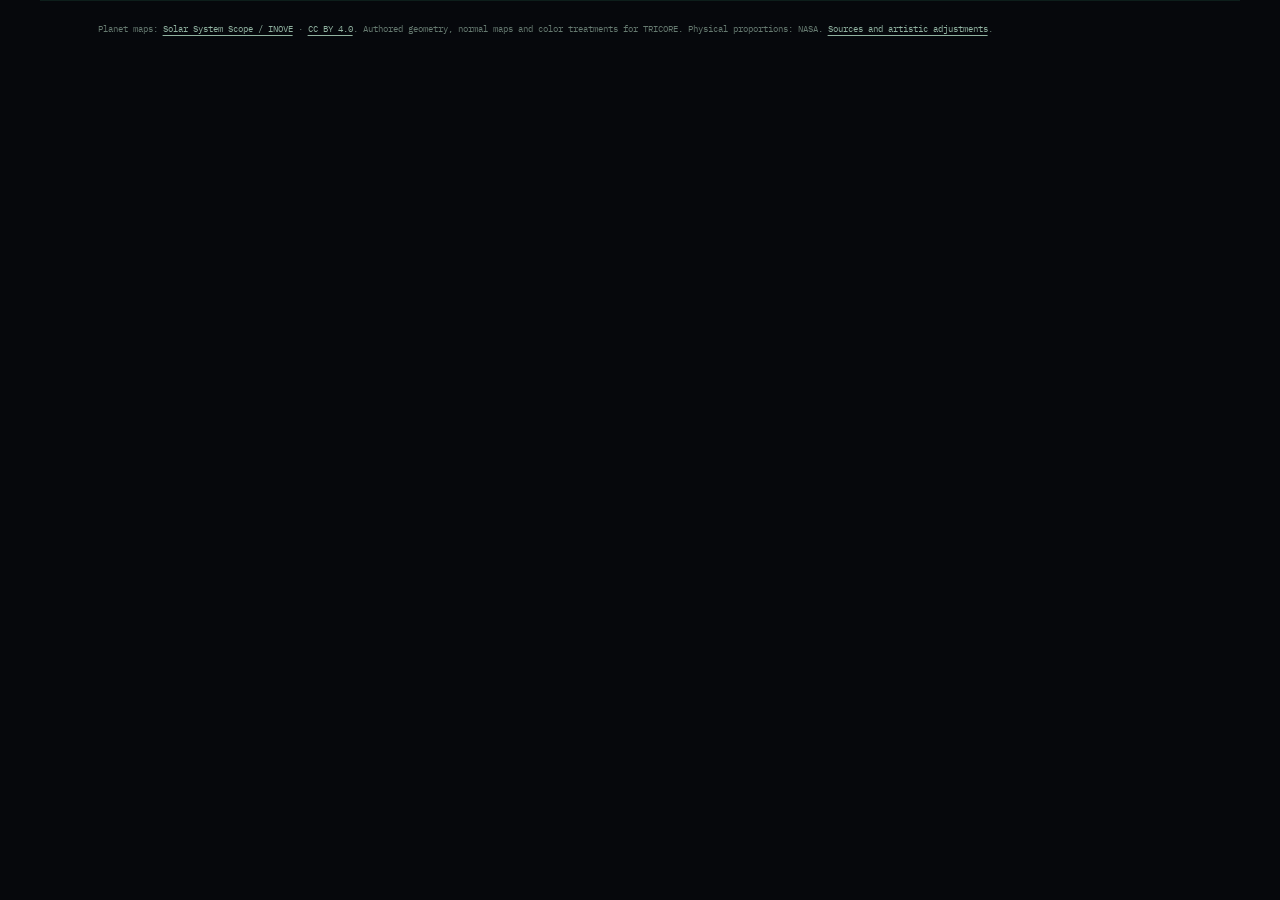
<file: index.html>
<!doctype html>
<html lang="en" class="dark">
  <head>
    <meta charset="UTF-8" />
    <meta name="viewport" content="width=device-width, initial-scale=1.0" />
    <script>
      if (location.hostname.endsWith('.github.io')) {
        const base = document.createElement('base');
        base.href = '/tricore-mission-refined/';
        document.head.prepend(base);
      }
    </script>
    <link rel="icon" type="image/svg+xml" href="./logo.svg" />
    <link rel="preload" as="image" href="./assets/scene-initial-desktop.png" media="(min-width:769px)" />
    <link rel="preload" as="image" href="./assets/scene-initial-mobile.png" media="(max-width:768px)" />
    <meta name="description" content="TRICORE — Autonomous Security Operations. Seven planetary agents — MERCURY (signal orchestration), VENUS (remediation & coding), MARS (reconnaissance & pentest), JUPITER (containment & incident response), SATURN (policy & governance), URANUS (behavioral anomaly), NEPTUNE (threat intelligence & forensics) — working one shared incident graph in real time: detect, respond, repair." />
    <meta property="og:title" content="TRICORE — Command Center" />
    <meta property="og:description" content="Security that detects, responds, and repairs itself. Seven planets. One protocol — one shared incident graph." />
    <meta property="og:image" content="./og-image.png" />
    <meta name="theme-color" content="#06080C" />
    <link rel="preconnect" href="https://fonts.googleapis.com" />
    <link rel="preconnect" href="https://fonts.gstatic.com" crossorigin />
    <link
      href="https://fonts.googleapis.com/css2?family=Geist:wght@400;500;600&family=IBM+Plex+Mono:wght@400;500&family=Instrument+Serif:ital@1&display=swap"
      rel="stylesheet"
    />
    <title>TRICORE — Command Center</title>
    <script type="module" crossorigin src="./assets/index-BIIKTCwl.js?v=20261010-atmospheres2"></script>
    <link rel="stylesheet" crossorigin href="./assets/index-BbcqEgfg.css">
    <link rel="stylesheet" href="./assets/refinement.css?v=20261010-atmospheres2">
  </head>
  <body>
    <div id="root"></div>
    <div class="tri-credits">Planet maps: <a href="https://www.solarsystemscope.com/textures/" rel="noopener noreferrer">Solar System Scope / INOVE</a> · <a href="https://creativecommons.org/licenses/by/4.0/" rel="noopener noreferrer">CC BY 4.0</a>. Authored geometry, normal maps and color treatments for TRICORE. Physical proportions: NASA. <a href="./blender/SOURCES.md">Sources and artistic adjustments</a>.</div>
  </body>
</html>
</file>
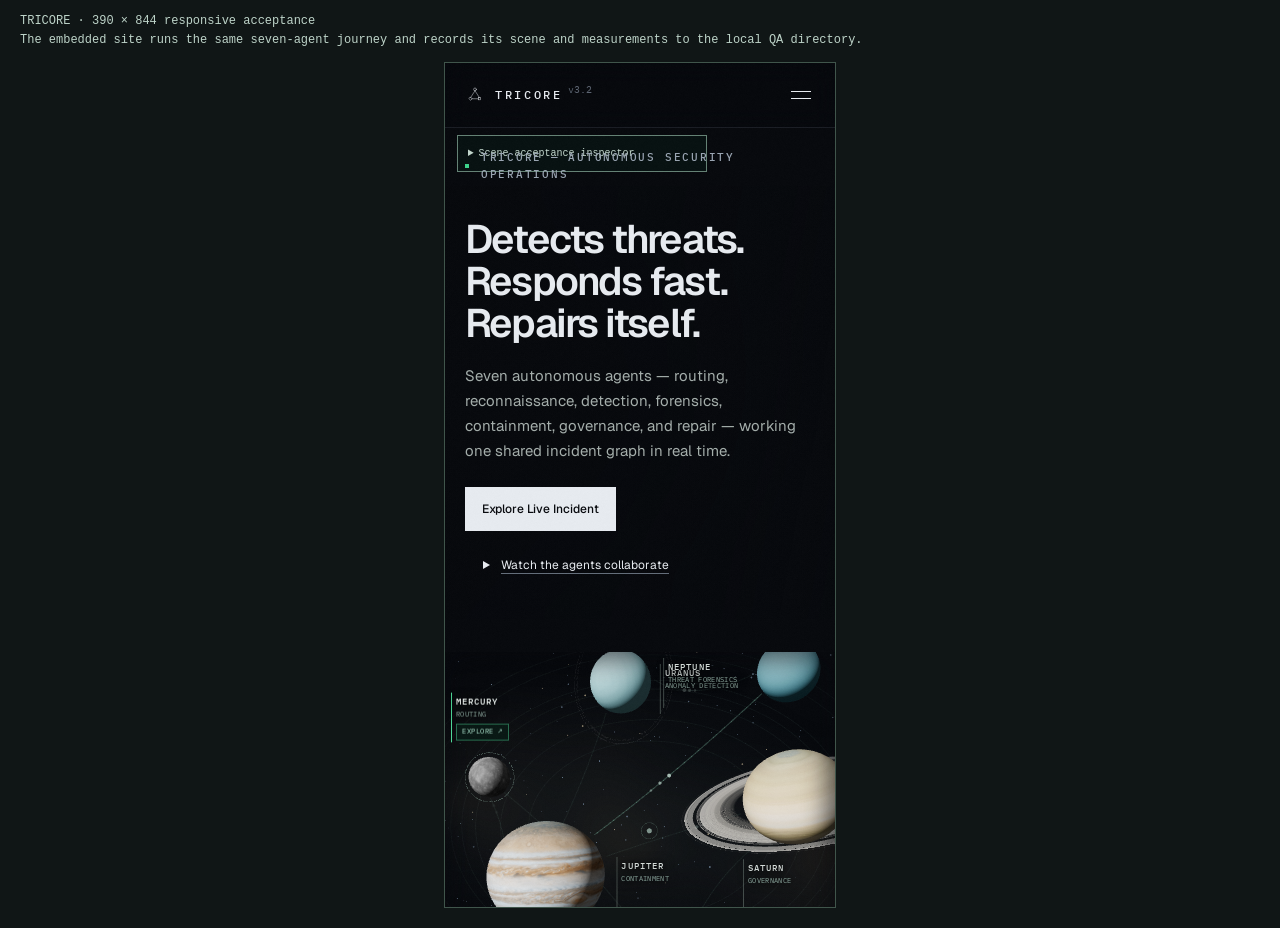
<file: qa-mobile.html>
<!doctype html>
<html lang="en"><head><meta charset="utf-8"><meta name="viewport" content="width=device-width,initial-scale=1"><title>TRICORE · Mobile acceptance</title>
<style>body{margin:0;background:#101616;color:#bdd3c8;font:12px/1.6 monospace}header{padding:12px 20px}iframe{display:block;width:390px;height:844px;border:1px solid #40554b;margin:0 auto 20px}p{margin:0}</style></head>
<body><header>TRICORE · 390 × 844 responsive acceptance<p>The embedded site runs the same seven-agent journey and records its scene and measurements to the local QA directory.</p></header>
<iframe src="./?qa=1&amp;autorun=1" title="Mobile TRICORE acceptance, 390 by 844" width="390" height="844"></iframe></body></html>
</file>
<file: assets/index-BbcqEgfg.css>
*,:before,:after{--tw-border-spacing-x: 0;--tw-border-spacing-y: 0;--tw-translate-x: 0;--tw-translate-y: 0;--tw-rotate: 0;--tw-skew-x: 0;--tw-skew-y: 0;--tw-scale-x: 1;--tw-scale-y: 1;--tw-pan-x: ;--tw-pan-y: ;--tw-pinch-zoom: ;--tw-scroll-snap-strictness: proximity;--tw-gradient-from-position: ;--tw-gradient-via-position: ;--tw-gradient-to-position: ;--tw-ordinal: ;--tw-slashed-zero: ;--tw-numeric-figure: ;--tw-numeric-spacing: ;--tw-numeric-fraction: ;--tw-ring-inset: ;--tw-ring-offset-width: 0px;--tw-ring-offset-color: #fff;--tw-ring-color: rgb(59 130 246 / .5);--tw-ring-offset-shadow: 0 0 #0000;--tw-ring-shadow: 0 0 #0000;--tw-shadow: 0 0 #0000;--tw-shadow-colored: 0 0 #0000;--tw-blur: ;--tw-brightness: ;--tw-contrast: ;--tw-grayscale: ;--tw-hue-rotate: ;--tw-invert: ;--tw-saturate: ;--tw-sepia: ;--tw-drop-shadow: ;--tw-backdrop-blur: ;--tw-backdrop-brightness: ;--tw-backdrop-contrast: ;--tw-backdrop-grayscale: ;--tw-backdrop-hue-rotate: ;--tw-backdrop-invert: ;--tw-backdrop-opacity: ;--tw-backdrop-saturate: ;--tw-backdrop-sepia: ;--tw-contain-size: ;--tw-contain-layout: ;--tw-contain-paint: ;--tw-contain-style: }::backdrop{--tw-border-spacing-x: 0;--tw-border-spacing-y: 0;--tw-translate-x: 0;--tw-translate-y: 0;--tw-rotate: 0;--tw-skew-x: 0;--tw-skew-y: 0;--tw-scale-x: 1;--tw-scale-y: 1;--tw-pan-x: ;--tw-pan-y: ;--tw-pinch-zoom: ;--tw-scroll-snap-strictness: proximity;--tw-gradient-from-position: ;--tw-gradient-via-position: ;--tw-gradient-to-position: ;--tw-ordinal: ;--tw-slashed-zero: ;--tw-numeric-figure: ;--tw-numeric-spacing: ;--tw-numeric-fraction: ;--tw-ring-inset: ;--tw-ring-offset-width: 0px;--tw-ring-offset-color: #fff;--tw-ring-color: rgb(59 130 246 / .5);--tw-ring-offset-shadow: 0 0 #0000;--tw-ring-shadow: 0 0 #0000;--tw-shadow: 0 0 #0000;--tw-shadow-colored: 0 0 #0000;--tw-blur: ;--tw-brightness: ;--tw-contrast: ;--tw-grayscale: ;--tw-hue-rotate: ;--tw-invert: ;--tw-saturate: ;--tw-sepia: ;--tw-drop-shadow: ;--tw-backdrop-blur: ;--tw-backdrop-brightness: ;--tw-backdrop-contrast: ;--tw-backdrop-grayscale: ;--tw-backdrop-hue-rotate: ;--tw-backdrop-invert: ;--tw-backdrop-opacity: ;--tw-backdrop-saturate: ;--tw-backdrop-sepia: ;--tw-contain-size: ;--tw-contain-layout: ;--tw-contain-paint: ;--tw-contain-style: }*,:before,:after{box-sizing:border-box;border-width:0;border-style:solid;border-color:#e5e7eb}:before,:after{--tw-content: ""}html,:host{line-height:1.5;-webkit-text-size-adjust:100%;-moz-tab-size:4;-o-tab-size:4;tab-size:4;font-family:Geist,Inter,system-ui,sans-serif;font-feature-settings:normal;font-variation-settings:normal;-webkit-tap-highlight-color:transparent}body{margin:0;line-height:inherit}hr{height:0;color:inherit;border-top-width:1px}abbr:where([title]){-webkit-text-decoration:underline dotted;text-decoration:underline dotted}h1,h2,h3,h4,h5,h6{font-size:inherit;font-weight:inherit}a{color:inherit;text-decoration:inherit}b,strong{font-weight:bolder}code,kbd,samp,pre{font-family:IBM Plex Mono,JetBrains Mono,ui-monospace,monospace;font-feature-settings:normal;font-variation-settings:normal;font-size:1em}small{font-size:80%}sub,sup{font-size:75%;line-height:0;position:relative;vertical-align:baseline}sub{bottom:-.25em}sup{top:-.5em}table{text-indent:0;border-color:inherit;border-collapse:collapse}button,input,optgroup,select,textarea{font-family:inherit;font-feature-settings:inherit;font-variation-settings:inherit;font-size:100%;font-weight:inherit;line-height:inherit;letter-spacing:inherit;color:inherit;margin:0;padding:0}button,select{text-transform:none}button,input:where([type=button]),input:where([type=reset]),input:where([type=submit]){-webkit-appearance:button;background-color:transparent;background-image:none}:-moz-focusring{outline:auto}:-moz-ui-invalid{box-shadow:none}progress{vertical-align:baseline}::-webkit-inner-spin-button,::-webkit-outer-spin-button{height:auto}[type=search]{-webkit-appearance:textfield;outline-offset:-2px}::-webkit-search-decoration{-webkit-appearance:none}::-webkit-file-upload-button{-webkit-appearance:button;font:inherit}summary{display:list-item}blockquote,dl,dd,h1,h2,h3,h4,h5,h6,hr,figure,p,pre{margin:0}fieldset{margin:0;padding:0}legend{padding:0}ol,ul,menu{list-style:none;margin:0;padding:0}dialog{padding:0}textarea{resize:vertical}input::-moz-placeholder,textarea::-moz-placeholder{opacity:1;color:#9ca3af}input::placeholder,textarea::placeholder{opacity:1;color:#9ca3af}button,[role=button]{cursor:pointer}:disabled{cursor:default}img,svg,video,canvas,audio,iframe,embed,object{display:block;vertical-align:middle}img,video{max-width:100%;height:auto}[hidden]:where(:not([hidden=until-found])){display:none}:root{--bg-0: #06080C;--bg-1: #0A0D13;--bg-2: #0D1320;--bg-3: #111A2B;--line-soft: rgba(148, 163, 184, .08);--line: rgba(148, 163, 184, .14);--line-strong: rgba(184, 199, 218, .24);--ink-0: #E9EDF2;--ink-1: #9BA6B4;--ink-2: #7E8896;--ink-ghost: #333B46;--steel: #8E9BAA;--focus: #C9DAEC;--sig-red: #F2555A;--sig-red-bg: rgba(242, 85, 90, .12);--sig-amber: #FFB224;--sig-amber-bg: rgba(255, 178, 36, .12);--sig-green: #3DD68C;--sig-green-bg: rgba(61, 214, 140, .12);--display-xl: clamp(2.75rem, 4.9vw, 5rem);--display-lg: clamp(2.125rem, 4.4vw, 4.25rem);--h2: clamp(1.75rem, 3.4vw, 3rem);--h3: clamp(1.2rem, 1.9vw, 1.5rem);--serif-pull: clamp(1.5rem, 3vw, 2.4rem);--numeral: clamp(2.5rem, 5vw, 4.5rem);--ease-out-expo: cubic-bezier(.16, 1, .3, 1);--ease-camera: cubic-bezier(.65, 0, .35, 1);--ease-settle: cubic-bezier(.34, 1.32, .64, 1);--background: 222 33% 4%;--foreground: 216 20% 93%;--card: 220 43% 9%;--card-foreground: 216 20% 93%;--popover: 220 43% 9%;--popover-foreground: 216 20% 93%;--primary: 216 20% 93%;--primary-foreground: 222 33% 4%;--secondary: 219 40% 13%;--secondary-foreground: 216 20% 93%;--muted: 219 40% 13%;--muted-foreground: 215 13% 66%;--accent: 219 40% 15%;--accent-foreground: 216 20% 93%;--destructive: 359 85% 65%;--destructive-foreground: 216 20% 93%;--border: 215 20% 16%;--input: 215 20% 16%;--ring: 211 33% 85%;--radius: 2px;--sidebar-background: 222 33% 4%;--sidebar-foreground: 216 20% 93%;--sidebar-primary: 216 20% 93%;--sidebar-primary-foreground: 222 33% 4%;--sidebar-accent: 219 40% 13%;--sidebar-accent-foreground: 216 20% 93%;--sidebar-border: 215 20% 16%;--sidebar-ring: 211 33% 85%}*{border-color:hsl(var(--border))}html{scroll-behavior:auto;overflow-x:clip}body{--tw-bg-opacity: 1;background-color:rgb(6 8 12 / var(--tw-bg-opacity, 1));font-family:Geist,Inter,system-ui,sans-serif;--tw-text-opacity: 1;color:rgb(233 237 242 / var(--tw-text-opacity, 1));-webkit-font-smoothing:antialiased;-moz-osx-font-smoothing:grayscale;overflow-x:clip;font-size:1rem}::-moz-selection{background:#c9daec38;color:#fff}::selection{background:#c9daec38;color:#fff}:focus-visible{outline:2px solid var(--focus);outline-offset:3px}::-webkit-scrollbar{width:10px;height:10px}::-webkit-scrollbar-track{background:var(--bg-0)}::-webkit-scrollbar-thumb{background:var(--bg-3);border:2px solid var(--bg-0);border-radius:0}.shell{margin-left:auto;margin-right:auto;width:100%;max-width:1440px;padding-inline:clamp(20px,4.5vw,72px)}.grid-12{display:grid;grid-template-columns:repeat(4,minmax(0,1fr));gap:.75rem}@media(min-width:768px){.grid-12{grid-template-columns:repeat(8,minmax(0,1fr));gap:1rem}}@media(min-width:1024px){.grid-12{grid-template-columns:repeat(12,minmax(0,1fr));gap:1.5rem}}.panel{background:var(--bg-2);border:1px solid var(--line);border-radius:2px}.label-text{font-family:IBM Plex Mono,JetBrains Mono,ui-monospace,monospace;font-size:.6875rem;font-weight:500;letter-spacing:.16em;text-transform:uppercase}.data-text{font-family:IBM Plex Mono,JetBrains Mono,ui-monospace,monospace;font-size:.8125rem;font-variant-numeric:tabular-nums}.data-sm-text{font-family:IBM Plex Mono,JetBrains Mono,ui-monospace,monospace;font-size:.75rem;font-variant-numeric:tabular-nums}.reg-ticks{position:relative}.reg-ticks:before,.reg-ticks:after{content:"";position:absolute;width:8px;height:8px;pointer-events:none}.reg-ticks:before{top:-1px;left:-1px;border-top:1px solid var(--line-strong);border-left:1px solid var(--line-strong)}.reg-ticks:after{bottom:-1px;right:-1px;border-bottom:1px solid var(--line-strong);border-right:1px solid var(--line-strong)}.grain-overlay{position:fixed;inset:0;z-index:70;pointer-events:none;background-repeat:repeat;background-size:256px 256px;opacity:.025}.swatch{width:10px;height:10px;flex:none;border:1px solid var(--line-strong)}.swatch-recon{background:repeating-linear-gradient(135deg,#3a414c 0 1px,#171c24 1px 3px)}.swatch-warden{background:linear-gradient(135deg,#e9edf247,#141c28e6);-webkit-backdrop-filter:blur(2px);backdrop-filter:blur(2px)}.swatch-forge{background:linear-gradient(rgba(61,214,140,.22) 1px,transparent 1px),linear-gradient(90deg,rgba(61,214,140,.22) 1px,transparent 1px),#14181f;background-size:3px 3px}.swatch-mercury{background:radial-gradient(circle at 35% 35%,rgba(185,198,214,.85) 0 1.5px,transparent 2px),radial-gradient(circle at 68% 62%,rgba(185,198,214,.5) 0 1px,transparent 1.5px),#23272e}.swatch-saturn{background:linear-gradient(0deg,transparent 42%,rgba(216,190,138,.85) 42% 58%,transparent 58%),#1c1a15}.swatch-uranus{background:linear-gradient(100deg,#8ad8debf,#8ad8de1f 70%),#15222a}.swatch-neptune{background:linear-gradient(180deg,rgba(110,150,230,.55) 0 2px,transparent 2px 4px,rgba(110,150,230,.3) 4px 6px,transparent 6px),#0e1526}.sr-only{position:absolute;width:1px;height:1px;padding:0;margin:-1px;overflow:hidden;clip:rect(0,0,0,0);white-space:nowrap;border-width:0}.pointer-events-none{pointer-events:none}.pointer-events-auto{pointer-events:auto}.\!visible{visibility:visible!important}.visible{visibility:visible}.invisible{visibility:hidden}.collapse{visibility:collapse}.static{position:static}.fixed{position:fixed}.absolute{position:absolute}.relative{position:relative}.sticky{position:sticky}.-inset-1{inset:-.25rem}.inset-0{inset:0}.-inset-x-5{left:-1.25rem;right:-1.25rem}.-inset-y-8{top:-2rem;bottom:-2rem}.inset-x-0{left:0;right:0}.inset-x-6{left:1.5rem;right:1.5rem}.inset-x-\[12\%\]{left:12%;right:12%}.inset-y-0{top:0;bottom:0}.-bottom-12{bottom:-3rem}.-bottom-\[1px\]{bottom:-1px}.-left-12{left:-3rem}.-left-2{left:-.5rem}.-left-\[0\.12em\]{left:-.12em}.-right-12{right:-3rem}.-right-2{right:-.5rem}.-top-12{top:-3rem}.-top-7{top:-1.75rem}.-top-9{top:-2.25rem}.-top-\[0\.35em\]{top:-.35em}.bottom-0{bottom:0}.bottom-10{bottom:2.5rem}.bottom-11{bottom:2.75rem}.bottom-20{bottom:5rem}.bottom-3{bottom:.75rem}.bottom-4{bottom:1rem}.left-0{left:0}.left-1\/2{left:50%}.left-2{left:.5rem}.left-3{left:.75rem}.left-4{left:1rem}.left-\[50\%\]{left:50%}.right-0{right:0}.right-1{right:.25rem}.right-2{right:.5rem}.right-2\.5{right:.625rem}.right-20{right:5rem}.right-3{right:.75rem}.right-4{right:1rem}.right-\[calc\(max\(\(100vw-1440px\)\/2\,0px\)\+clamp\(20px\,4\.5vw\,72px\)\)\]{right:calc(max((100vw - 1440px) / 2,0px) + clamp(20px,4.5vw,72px))}.right-\[clamp\(20px\,4\.5vw\,72px\)\]{right:clamp(20px,4.5vw,72px)}.top-0{top:0}.top-1\.5{top:.375rem}.top-1\/2{top:50%}.top-10{top:2.5rem}.top-16{top:4rem}.top-2{top:.5rem}.top-24{top:6rem}.top-3{top:.75rem}.top-3\.5{top:.875rem}.top-4{top:1rem}.top-6{top:1.5rem}.top-\[1px\]{top:1px}.top-\[20\%\]{top:20%}.top-\[3px\]{top:3px}.top-\[50\%\]{top:50%}.top-\[60\%\]{top:60%}.top-\[7px\]{top:7px}.top-full{top:100%}.isolate{isolation:isolate}.-z-10{z-index:-10}.z-0{z-index:0}.z-10{z-index:10}.z-20{z-index:20}.z-30{z-index:30}.z-40{z-index:40}.z-50{z-index:50}.z-\[1\]{z-index:1}.z-\[60\]{z-index:60}.z-\[65\]{z-index:65}.z-\[75\]{z-index:75}.z-\[80\]{z-index:80}.order-first{order:-9999}.order-last{order:9999}.col-span-10{grid-column:span 10 / span 10}.col-span-12{grid-column:span 12 / span 12}.col-span-2{grid-column:span 2 / span 2}.col-span-4{grid-column:span 4 / span 4}.col-start-2{grid-column-start:2}.row-span-2{grid-row:span 2 / span 2}.row-start-1{grid-row-start:1}.\!m-0{margin:0!important}.-mx-1{margin-left:-.25rem;margin-right:-.25rem}.-mx-6{margin-left:-1.5rem;margin-right:-1.5rem}.-my-2{margin-top:-.5rem;margin-bottom:-.5rem}.mx-2{margin-left:.5rem;margin-right:.5rem}.mx-3\.5{margin-left:.875rem;margin-right:.875rem}.mx-auto{margin-left:auto;margin-right:auto}.my-0{margin-top:0;margin-bottom:0}.my-0\.5{margin-top:.125rem;margin-bottom:.125rem}.my-1{margin-top:.25rem;margin-bottom:.25rem}.my-5{margin-top:1.25rem;margin-bottom:1.25rem}.-ml-1{margin-left:-.25rem}.-ml-4{margin-left:-1rem}.-mr-2{margin-right:-.5rem}.-mt-16{margin-top:-4rem}.-mt-4{margin-top:-1rem}.-mt-px{margin-top:-1px}.mb-12{margin-bottom:3rem}.mb-2{margin-bottom:.5rem}.mb-3{margin-bottom:.75rem}.mb-4{margin-bottom:1rem}.mb-5{margin-bottom:1.25rem}.mb-8{margin-bottom:2rem}.ml-0\.5{margin-left:.125rem}.ml-1{margin-left:.25rem}.ml-2{margin-left:.5rem}.ml-3{margin-left:.75rem}.ml-4{margin-left:1rem}.ml-auto{margin-left:auto}.mr-1\.5{margin-right:.375rem}.mr-3{margin-right:.75rem}.mt-1{margin-top:.25rem}.mt-1\.5{margin-top:.375rem}.mt-10{margin-top:2.5rem}.mt-12{margin-top:3rem}.mt-2{margin-top:.5rem}.mt-2\.5{margin-top:.625rem}.mt-3{margin-top:.75rem}.mt-4{margin-top:1rem}.mt-5{margin-top:1.25rem}.mt-6{margin-top:1.5rem}.mt-8{margin-top:2rem}.mt-auto{margin-top:auto}.line-clamp-1{overflow:hidden;display:-webkit-box;-webkit-box-orient:vertical;-webkit-line-clamp:1}.line-clamp-2{overflow:hidden;display:-webkit-box;-webkit-box-orient:vertical;-webkit-line-clamp:2}.block{display:block}.inline-block{display:inline-block}.inline{display:inline}.flex{display:flex}.inline-flex{display:inline-flex}.table{display:table}.table-caption{display:table-caption}.table-cell{display:table-cell}.table-row{display:table-row}.grid{display:grid}.hidden{display:none}.aspect-square{aspect-ratio:1 / 1}.aspect-video{aspect-ratio:16 / 9}.size-10{width:2.5rem;height:2.5rem}.size-2{width:.5rem;height:.5rem}.size-2\.5{width:.625rem;height:.625rem}.size-3{width:.75rem;height:.75rem}.size-3\.5{width:.875rem;height:.875rem}.size-4{width:1rem;height:1rem}.size-6{width:1.5rem;height:1.5rem}.size-7{width:1.75rem;height:1.75rem}.size-8{width:2rem;height:2rem}.size-9{width:2.25rem;height:2.25rem}.size-auto{width:auto;height:auto}.size-full{width:100%;height:100%}.h-0\.5{height:.125rem}.h-1{height:.25rem}.h-1\.5{height:.375rem}.h-10{height:2.5rem}.h-11{height:2.75rem}.h-12{height:3rem}.h-16{height:4rem}.h-2{height:.5rem}.h-2\.5{height:.625rem}.h-24{height:6rem}.h-3{height:.75rem}.h-3\.5{height:.875rem}.h-4{height:1rem}.h-5{height:1.25rem}.h-6{height:1.5rem}.h-7{height:1.75rem}.h-8{height:2rem}.h-9{height:2.25rem}.h-\[1\.15rem\]{height:1.15rem}.h-\[1\.3em\]{height:1.3em}.h-\[100dvh\]{height:100dvh}.h-\[1em\]{height:1em}.h-\[32vh\]{height:32vh}.h-\[330vh\]{height:330vh}.h-\[340px\]{height:340px}.h-\[340vh\]{height:340vh}.h-\[38dvh\]{height:38dvh}.h-\[3px\]{height:3px}.h-\[52\%\]{height:52%}.h-\[52px\]{height:52px}.h-\[88px\]{height:88px}.h-\[calc\(100\%-1px\)\]{height:calc(100% - 1px)}.h-\[var\(--radix-navigation-menu-viewport-height\)\]{height:var(--radix-navigation-menu-viewport-height)}.h-\[var\(--radix-select-trigger-height\)\]{height:var(--radix-select-trigger-height)}.h-auto{height:auto}.h-full{height:100%}.h-px{height:1px}.h-svh{height:100svh}.max-h-\[220px\]{max-height:220px}.max-h-\[300px\]{max-height:300px}.max-h-\[75dvh\]{max-height:75dvh}.max-h-\[calc\(100dvh-6rem\)\]{max-height:calc(100dvh - 6rem)}.min-h-0{min-height:0px}.min-h-11{min-height:2.75rem}.min-h-16{min-height:4rem}.min-h-4{min-height:1rem}.min-h-\[1\.2em\]{min-height:1.2em}.min-h-\[100dvh\]{min-height:100dvh}.min-h-\[140px\]{min-height:140px}.min-h-\[200px\]{min-height:200px}.min-h-\[220px\]{min-height:220px}.min-h-\[240px\]{min-height:240px}.min-h-\[280px\]{min-height:280px}.min-h-\[30px\]{min-height:30px}.min-h-\[380px\]{min-height:380px}.min-h-\[40vh\]{min-height:40vh}.min-h-\[50vh\]{min-height:50vh}.min-h-\[80dvh\]{min-height:80dvh}.min-h-\[88px\]{min-height:88px}.min-h-\[calc\(100dvh-4rem\)\]{min-height:calc(100dvh - 4rem)}.min-h-svh{min-height:100svh}.w-0{width:0px}.w-1{width:.25rem}.w-1\.5{width:.375rem}.w-1\/3{width:33.333333%}.w-10{width:2.5rem}.w-11{width:2.75rem}.w-12{width:3rem}.w-16{width:4rem}.w-2{width:.5rem}.w-2\.5{width:.625rem}.w-20{width:5rem}.w-24{width:6rem}.w-3{width:.75rem}.w-3\.5{width:.875rem}.w-3\/4{width:75%}.w-32{width:8rem}.w-4{width:1rem}.w-5{width:1.25rem}.w-6{width:1.5rem}.w-64{width:16rem}.w-7{width:1.75rem}.w-72{width:18rem}.w-8{width:2rem}.w-9{width:2.25rem}.w-\[100px\]{width:100px}.w-\[240px\]{width:240px}.w-\[2px\]{width:2px}.w-\[300px\]{width:300px}.w-\[330px\]{width:330px}.w-\[3px\]{width:3px}.w-\[7px\]{width:7px}.w-auto{width:auto}.w-fit{width:-moz-fit-content;width:fit-content}.w-full{width:100%}.w-max{width:-moz-max-content;width:max-content}.w-px{width:1px}.min-w-0{min-width:0px}.min-w-10{min-width:2.5rem}.min-w-5{min-width:1.25rem}.min-w-8{min-width:2rem}.min-w-9{min-width:2.25rem}.min-w-\[12rem\]{min-width:12rem}.min-w-\[200px\]{min-width:200px}.min-w-\[7ch\]{min-width:7ch}.min-w-\[8rem\]{min-width:8rem}.min-w-\[var\(--radix-select-trigger-width\)\]{min-width:var(--radix-select-trigger-width)}.min-w-max{min-width:-moz-max-content;min-width:max-content}.max-w-2xl{max-width:42rem}.max-w-3xl{max-width:48rem}.max-w-4xl{max-width:56rem}.max-w-5xl{max-width:64rem}.max-w-\[36ch\]{max-width:36ch}.max-w-\[38ch\]{max-width:38ch}.max-w-\[40ch\]{max-width:40ch}.max-w-\[44ch\]{max-width:44ch}.max-w-\[62rem\]{max-width:62rem}.max-w-\[calc\(100\%-2rem\)\]{max-width:calc(100% - 2rem)}.max-w-full{max-width:100%}.max-w-max{max-width:-moz-max-content;max-width:max-content}.max-w-md{max-width:28rem}.max-w-sm{max-width:24rem}.flex-1{flex:1 1 0%}.flex-none{flex:none}.shrink{flex-shrink:1}.shrink-0{flex-shrink:0}.grow{flex-grow:1}.grow-0{flex-grow:0}.basis-full{flex-basis:100%}.caption-bottom{caption-side:bottom}.border-collapse{border-collapse:collapse}.origin-bottom{transform-origin:bottom}.origin-left{transform-origin:left}.origin-top{transform-origin:top}.-translate-x-1\/2{--tw-translate-x: -50%;transform:translate(var(--tw-translate-x),var(--tw-translate-y)) rotate(var(--tw-rotate)) skew(var(--tw-skew-x)) skewY(var(--tw-skew-y)) scaleX(var(--tw-scale-x)) scaleY(var(--tw-scale-y))}.-translate-x-px{--tw-translate-x: -1px;transform:translate(var(--tw-translate-x),var(--tw-translate-y)) rotate(var(--tw-rotate)) skew(var(--tw-skew-x)) skewY(var(--tw-skew-y)) scaleX(var(--tw-scale-x)) scaleY(var(--tw-scale-y))}.-translate-y-1\/2{--tw-translate-y: -50%;transform:translate(var(--tw-translate-x),var(--tw-translate-y)) rotate(var(--tw-rotate)) skew(var(--tw-skew-x)) skewY(var(--tw-skew-y)) scaleX(var(--tw-scale-x)) scaleY(var(--tw-scale-y))}.-translate-y-\[3\.5px\]{--tw-translate-y: -3.5px;transform:translate(var(--tw-translate-x),var(--tw-translate-y)) rotate(var(--tw-rotate)) skew(var(--tw-skew-x)) skewY(var(--tw-skew-y)) scaleX(var(--tw-scale-x)) scaleY(var(--tw-scale-y))}.translate-x-\[-50\%\]{--tw-translate-x: -50%;transform:translate(var(--tw-translate-x),var(--tw-translate-y)) rotate(var(--tw-rotate)) skew(var(--tw-skew-x)) skewY(var(--tw-skew-y)) scaleX(var(--tw-scale-x)) scaleY(var(--tw-scale-y))}.translate-x-px{--tw-translate-x: 1px;transform:translate(var(--tw-translate-x),var(--tw-translate-y)) rotate(var(--tw-rotate)) skew(var(--tw-skew-x)) skewY(var(--tw-skew-y)) scaleX(var(--tw-scale-x)) scaleY(var(--tw-scale-y))}.translate-y-0\.5{--tw-translate-y: .125rem;transform:translate(var(--tw-translate-x),var(--tw-translate-y)) rotate(var(--tw-rotate)) skew(var(--tw-skew-x)) skewY(var(--tw-skew-y)) scaleX(var(--tw-scale-x)) scaleY(var(--tw-scale-y))}.translate-y-\[-50\%\]{--tw-translate-y: -50%;transform:translate(var(--tw-translate-x),var(--tw-translate-y)) rotate(var(--tw-rotate)) skew(var(--tw-skew-x)) skewY(var(--tw-skew-y)) scaleX(var(--tw-scale-x)) scaleY(var(--tw-scale-y))}.translate-y-\[2px\]{--tw-translate-y: 2px;transform:translate(var(--tw-translate-x),var(--tw-translate-y)) rotate(var(--tw-rotate)) skew(var(--tw-skew-x)) skewY(var(--tw-skew-y)) scaleX(var(--tw-scale-x)) scaleY(var(--tw-scale-y))}.translate-y-\[3\.5px\]{--tw-translate-y: 3.5px;transform:translate(var(--tw-translate-x),var(--tw-translate-y)) rotate(var(--tw-rotate)) skew(var(--tw-skew-x)) skewY(var(--tw-skew-y)) scaleX(var(--tw-scale-x)) scaleY(var(--tw-scale-y))}.translate-y-\[calc\(-50\%_-_2px\)\]{--tw-translate-y: calc(-50% - 2px) ;transform:translate(var(--tw-translate-x),var(--tw-translate-y)) rotate(var(--tw-rotate)) skew(var(--tw-skew-x)) skewY(var(--tw-skew-y)) scaleX(var(--tw-scale-x)) scaleY(var(--tw-scale-y))}.-rotate-45{--tw-rotate: -45deg;transform:translate(var(--tw-translate-x),var(--tw-translate-y)) rotate(var(--tw-rotate)) skew(var(--tw-skew-x)) skewY(var(--tw-skew-y)) scaleX(var(--tw-scale-x)) scaleY(var(--tw-scale-y))}.rotate-45{--tw-rotate: 45deg;transform:translate(var(--tw-translate-x),var(--tw-translate-y)) rotate(var(--tw-rotate)) skew(var(--tw-skew-x)) skewY(var(--tw-skew-y)) scaleX(var(--tw-scale-x)) scaleY(var(--tw-scale-y))}.rotate-90{--tw-rotate: 90deg;transform:translate(var(--tw-translate-x),var(--tw-translate-y)) rotate(var(--tw-rotate)) skew(var(--tw-skew-x)) skewY(var(--tw-skew-y)) scaleX(var(--tw-scale-x)) scaleY(var(--tw-scale-y))}.scale-x-0{--tw-scale-x: 0;transform:translate(var(--tw-translate-x),var(--tw-translate-y)) rotate(var(--tw-rotate)) skew(var(--tw-skew-x)) skewY(var(--tw-skew-y)) scaleX(var(--tw-scale-x)) scaleY(var(--tw-scale-y))}.transform{transform:translate(var(--tw-translate-x),var(--tw-translate-y)) rotate(var(--tw-rotate)) skew(var(--tw-skew-x)) skewY(var(--tw-skew-y)) scaleX(var(--tw-scale-x)) scaleY(var(--tw-scale-y))}@keyframes caret-blink{0%,70%,to{opacity:1}20%,50%{opacity:0}}.animate-caret-blink{animation:caret-blink 1.25s ease-out infinite}@keyframes pulse{50%{opacity:.5}}.animate-pulse{animation:pulse 2s cubic-bezier(.4,0,.6,1) infinite}@keyframes pulse-dot{0%,to{opacity:1}50%{opacity:.35}}.animate-pulse-dot{animation:pulse-dot 2.4s linear infinite}@keyframes scroll-cue{0%{transform:scaleY(0);transform-origin:top}45%{transform:scaleY(1);transform-origin:top}55%{transform:scaleY(1);transform-origin:bottom}to{transform:scaleY(0);transform-origin:bottom}}.animate-scroll-cue{animation:scroll-cue 2s cubic-bezier(.65,0,.35,1) infinite}@keyframes spin{to{transform:rotate(360deg)}}.animate-spin{animation:spin 1s linear infinite}.cursor-default{cursor:default}.cursor-grab{cursor:grab}.cursor-not-allowed{cursor:not-allowed}.cursor-pointer{cursor:pointer}.cursor-text{cursor:text}.cursor-wait{cursor:wait}.touch-none{touch-action:none}.select-none{-webkit-user-select:none;-moz-user-select:none;user-select:none}.resize-none{resize:none}.resize{resize:both}.scroll-my-1{scroll-margin-top:.25rem;scroll-margin-bottom:.25rem}.scroll-mt-28{scroll-margin-top:7rem}.scroll-py-1{scroll-padding-top:.25rem;scroll-padding-bottom:.25rem}.list-disc{list-style-type:disc}.list-none{list-style-type:none}.appearance-none{-webkit-appearance:none;-moz-appearance:none;appearance:none}.auto-rows-min{grid-auto-rows:min-content}.grid-cols-1{grid-template-columns:repeat(1,minmax(0,1fr))}.grid-cols-2{grid-template-columns:repeat(2,minmax(0,1fr))}.grid-cols-3{grid-template-columns:repeat(3,minmax(0,1fr))}.grid-cols-4{grid-template-columns:repeat(4,minmax(0,1fr))}.grid-cols-8{grid-template-columns:repeat(8,minmax(0,1fr))}.grid-cols-\[0_1fr\]{grid-template-columns:0 1fr}.grid-rows-\[auto_auto\]{grid-template-rows:auto auto}.flex-row{flex-direction:row}.flex-col{flex-direction:column}.flex-col-reverse{flex-direction:column-reverse}.flex-wrap{flex-wrap:wrap}.place-content-center{place-content:center}.content-start{align-content:flex-start}.items-start{align-items:flex-start}.items-end{align-items:flex-end}.items-center{align-items:center}.items-baseline{align-items:baseline}.items-stretch{align-items:stretch}.justify-start{justify-content:flex-start}.justify-end{justify-content:flex-end}.justify-center{justify-content:center}.justify-between{justify-content:space-between}.justify-items-start{justify-items:start}.gap-0{gap:0px}.gap-0\.5{gap:.125rem}.gap-1{gap:.25rem}.gap-1\.5{gap:.375rem}.gap-10{gap:2.5rem}.gap-2{gap:.5rem}.gap-2\.5{gap:.625rem}.gap-3{gap:.75rem}.gap-4{gap:1rem}.gap-5{gap:1.25rem}.gap-6{gap:1.5rem}.gap-7{gap:1.75rem}.gap-8{gap:2rem}.gap-\[--spacing\(var\(--gap\)\)\]{gap:var(--spacing(var(--gap)))}.gap-\[3px\]{gap:3px}.gap-px{gap:1px}.gap-x-0{-moz-column-gap:0px;column-gap:0px}.gap-x-3{-moz-column-gap:.75rem;column-gap:.75rem}.gap-x-4{-moz-column-gap:1rem;column-gap:1rem}.gap-y-0\.5{row-gap:.125rem}.gap-y-1{row-gap:.25rem}.gap-y-10{row-gap:2.5rem}.gap-y-2{row-gap:.5rem}.gap-y-3{row-gap:.75rem}.gap-y-6{row-gap:1.5rem}.gap-y-8{row-gap:2rem}.space-y-1>:not([hidden])~:not([hidden]){--tw-space-y-reverse: 0;margin-top:calc(.25rem * calc(1 - var(--tw-space-y-reverse)));margin-bottom:calc(.25rem * var(--tw-space-y-reverse))}.space-y-1\.5>:not([hidden])~:not([hidden]){--tw-space-y-reverse: 0;margin-top:calc(.375rem * calc(1 - var(--tw-space-y-reverse)));margin-bottom:calc(.375rem * var(--tw-space-y-reverse))}.space-y-10>:not([hidden])~:not([hidden]){--tw-space-y-reverse: 0;margin-top:calc(2.5rem * calc(1 - var(--tw-space-y-reverse)));margin-bottom:calc(2.5rem * var(--tw-space-y-reverse))}.space-y-2\.5>:not([hidden])~:not([hidden]){--tw-space-y-reverse: 0;margin-top:calc(.625rem * calc(1 - var(--tw-space-y-reverse)));margin-bottom:calc(.625rem * var(--tw-space-y-reverse))}.space-y-4>:not([hidden])~:not([hidden]){--tw-space-y-reverse: 0;margin-top:calc(1rem * calc(1 - var(--tw-space-y-reverse)));margin-bottom:calc(1rem * var(--tw-space-y-reverse))}.space-y-6>:not([hidden])~:not([hidden]){--tw-space-y-reverse: 0;margin-top:calc(1.5rem * calc(1 - var(--tw-space-y-reverse)));margin-bottom:calc(1.5rem * var(--tw-space-y-reverse))}.space-y-\[3px\]>:not([hidden])~:not([hidden]){--tw-space-y-reverse: 0;margin-top:calc(3px * calc(1 - var(--tw-space-y-reverse)));margin-bottom:calc(3px * var(--tw-space-y-reverse))}.self-start{align-self:flex-start}.self-stretch{align-self:stretch}.justify-self-end{justify-self:end}.overflow-auto{overflow:auto}.overflow-hidden{overflow:hidden}.overflow-x-auto{overflow-x:auto}.overflow-y-auto{overflow-y:auto}.overflow-x-hidden{overflow-x:hidden}.truncate{overflow:hidden;text-overflow:ellipsis;white-space:nowrap}.whitespace-nowrap{white-space:nowrap}.whitespace-pre{white-space:pre}.break-words{overflow-wrap:break-word}.rounded-\[2px\]{border-radius:2px}.rounded-\[4px\]{border-radius:4px}.rounded-\[calc\(var\(--radius\)-5px\)\]{border-radius:calc(var(--radius) - 5px)}.rounded-\[inherit\]{border-radius:inherit}.rounded-full{border-radius:9999px}.rounded-lg{border-radius:var(--radius)}.rounded-md{border-radius:calc(var(--radius) - 2px)}.rounded-none{border-radius:0}.rounded-sm{border-radius:calc(var(--radius) - 4px)}.rounded-xl{border-radius:calc(var(--radius) + 4px)}.rounded-xs{border-radius:calc(var(--radius) - 6px)}.rounded-l-md{border-top-left-radius:calc(var(--radius) - 2px);border-bottom-left-radius:calc(var(--radius) - 2px)}.rounded-r-md{border-top-right-radius:calc(var(--radius) - 2px);border-bottom-right-radius:calc(var(--radius) - 2px)}.rounded-tl-sm{border-top-left-radius:calc(var(--radius) - 4px)}.border{border-width:1px}.border-0{border-width:0px}.border-\[1\.5px\]{border-width:1.5px}.border-y{border-top-width:1px;border-bottom-width:1px}.border-b{border-bottom-width:1px}.border-b-2{border-bottom-width:2px}.border-l{border-left-width:1px}.border-r{border-right-width:1px}.border-t{border-top-width:1px}.border-t-0{border-top-width:0px}.border-dashed{border-style:dashed}.border-border{border-color:hsl(var(--border))}.border-border\/50{border-color:hsl(var(--border) / .5)}.border-ink0{--tw-border-opacity: 1;border-color:rgb(233 237 242 / var(--tw-border-opacity, 1))}.border-ink1{--tw-border-opacity: 1;border-color:rgb(155 166 180 / var(--tw-border-opacity, 1))}.border-ink2{--tw-border-opacity: 1;border-color:rgb(93 102 115 / var(--tw-border-opacity, 1))}.border-input{border-color:hsl(var(--input))}.border-line{border-color:#94a3b824}.border-line-soft{border-color:#94a3b814}.border-line-strong{border-color:#b8c7da3d}.border-primary{border-color:hsl(var(--primary))}.border-sidebar-border{border-color:hsl(var(--sidebar-border))}.border-sig-amber{--tw-border-opacity: 1;border-color:rgb(255 178 36 / var(--tw-border-opacity, 1))}.border-sig-green{--tw-border-opacity: 1;border-color:rgb(61 214 140 / var(--tw-border-opacity, 1))}.border-sig-red{--tw-border-opacity: 1;border-color:rgb(242 85 90 / var(--tw-border-opacity, 1))}.border-steel\/70{border-color:#8e9baab3}.border-transparent{border-color:transparent}.border-l-transparent{border-left-color:transparent}.border-t-transparent{border-top-color:transparent}.bg-accent{background-color:hsl(var(--accent))}.bg-background{background-color:hsl(var(--background))}.bg-bg0{--tw-bg-opacity: 1;background-color:rgb(6 8 12 / var(--tw-bg-opacity, 1))}.bg-bg0\/40{background-color:#06080c66}.bg-bg0\/60{background-color:#06080c99}.bg-bg0\/70{background-color:#06080cb3}.bg-bg0\/80{background-color:#06080ccc}.bg-bg0\/85{background-color:#06080cd9}.bg-bg0\/\[0\.96\]{background-color:#06080cf5}.bg-bg1{--tw-bg-opacity: 1;background-color:rgb(10 13 19 / var(--tw-bg-opacity, 1))}.bg-bg1\/70{background-color:#0a0d13b3}.bg-bg1\/80{background-color:#0a0d13cc}.bg-bg2{--tw-bg-opacity: 1;background-color:rgb(13 19 32 / var(--tw-bg-opacity, 1))}.bg-bg3{--tw-bg-opacity: 1;background-color:rgb(17 26 43 / var(--tw-bg-opacity, 1))}.bg-black\/50{background-color:#00000080}.bg-border{background-color:hsl(var(--border))}.bg-card{background-color:hsl(var(--card))}.bg-destructive{--tw-bg-opacity: 1;background-color:hsl(var(--destructive) / var(--tw-bg-opacity, 1))}.bg-foreground{background-color:hsl(var(--foreground))}.bg-ink-ghost{--tw-bg-opacity: 1;background-color:rgb(51 59 70 / var(--tw-bg-opacity, 1))}.bg-ink0{--tw-bg-opacity: 1;background-color:rgb(233 237 242 / var(--tw-bg-opacity, 1))}.bg-ink0\/\[0\.08\]{background-color:#e9edf214}.bg-ink1{--tw-bg-opacity: 1;background-color:rgb(155 166 180 / var(--tw-bg-opacity, 1))}.bg-ink2{--tw-bg-opacity: 1;background-color:rgb(93 102 115 / var(--tw-bg-opacity, 1))}.bg-input{background-color:hsl(var(--input))}.bg-line{background-color:#94a3b824}.bg-line-strong{background-color:#b8c7da3d}.bg-muted{background-color:hsl(var(--muted))}.bg-muted\/50{background-color:hsl(var(--muted) / .5)}.bg-popover{background-color:hsl(var(--popover))}.bg-primary{background-color:hsl(var(--primary))}.bg-primary\/20{background-color:hsl(var(--primary) / .2)}.bg-secondary{background-color:hsl(var(--secondary))}.bg-sidebar{background-color:hsl(var(--sidebar-background))}.bg-sidebar-border{background-color:hsl(var(--sidebar-border))}.bg-sig-amber{--tw-bg-opacity: 1;background-color:rgb(255 178 36 / var(--tw-bg-opacity, 1))}.bg-sig-green{--tw-bg-opacity: 1;background-color:rgb(61 214 140 / var(--tw-bg-opacity, 1))}.bg-sig-red{--tw-bg-opacity: 1;background-color:rgb(242 85 90 / var(--tw-bg-opacity, 1))}.bg-sig-red-bg{background-color:#f2555a1f}.bg-steel{--tw-bg-opacity: 1;background-color:rgb(142 155 170 / var(--tw-bg-opacity, 1))}.bg-steel\/40{background-color:#8e9baa66}.bg-transparent{background-color:transparent}.bg-white{--tw-bg-opacity: 1;background-color:rgb(255 255 255 / var(--tw-bg-opacity, 1))}.bg-gradient-to-r{background-image:linear-gradient(to right,var(--tw-gradient-stops))}.from-transparent{--tw-gradient-from: transparent var(--tw-gradient-from-position);--tw-gradient-to: rgb(0 0 0 / 0) var(--tw-gradient-to-position);--tw-gradient-stops: var(--tw-gradient-from), var(--tw-gradient-to)}.via-ink0\/5{--tw-gradient-to: rgb(233 237 242 / 0) var(--tw-gradient-to-position);--tw-gradient-stops: var(--tw-gradient-from), rgb(233 237 242 / .05) var(--tw-gradient-via-position), var(--tw-gradient-to)}.to-transparent{--tw-gradient-to: transparent var(--tw-gradient-to-position)}.fill-current{fill:currentColor}.fill-foreground{fill:hsl(var(--foreground))}.fill-primary{fill:hsl(var(--primary))}.object-cover{-o-object-fit:cover;object-fit:cover}.p-0{padding:0}.p-1{padding:.25rem}.p-2{padding:.5rem}.p-3{padding:.75rem}.p-4{padding:1rem}.p-5{padding:1.25rem}.p-6{padding:1.5rem}.p-\[3px\]{padding:3px}.p-px{padding:1px}.px-1{padding-left:.25rem;padding-right:.25rem}.px-1\.5{padding-left:.375rem;padding-right:.375rem}.px-2{padding-left:.5rem;padding-right:.5rem}.px-2\.5{padding-left:.625rem;padding-right:.625rem}.px-3{padding-left:.75rem;padding-right:.75rem}.px-4{padding-left:1rem;padding-right:1rem}.px-5{padding-left:1.25rem;padding-right:1.25rem}.px-6{padding-left:1.5rem;padding-right:1.5rem}.px-7{padding-left:1.75rem;padding-right:1.75rem}.px-8{padding-left:2rem;padding-right:2rem}.py-0\.5{padding-top:.125rem;padding-bottom:.125rem}.py-1{padding-top:.25rem;padding-bottom:.25rem}.py-1\.5{padding-top:.375rem;padding-bottom:.375rem}.py-14{padding-top:3.5rem;padding-bottom:3.5rem}.py-16{padding-top:4rem;padding-bottom:4rem}.py-2{padding-top:.5rem;padding-bottom:.5rem}.py-2\.5{padding-top:.625rem;padding-bottom:.625rem}.py-20{padding-top:5rem;padding-bottom:5rem}.py-24{padding-top:6rem;padding-bottom:6rem}.py-3{padding-top:.75rem;padding-bottom:.75rem}.py-3\.5{padding-top:.875rem;padding-bottom:.875rem}.py-4{padding-top:1rem;padding-bottom:1rem}.py-5{padding-top:1.25rem;padding-bottom:1.25rem}.py-6{padding-top:1.5rem;padding-bottom:1.5rem}.py-px{padding-top:1px;padding-bottom:1px}.pb-1{padding-bottom:.25rem}.pb-12{padding-bottom:3rem}.pb-16{padding-bottom:4rem}.pb-2{padding-bottom:.5rem}.pb-24{padding-bottom:6rem}.pb-3{padding-bottom:.75rem}.pb-4{padding-bottom:1rem}.pb-6{padding-bottom:1.5rem}.pb-\[0\.08em\]{padding-bottom:.08em}.pl-2{padding-left:.5rem}.pl-3{padding-left:.75rem}.pl-4{padding-left:1rem}.pl-8{padding-left:2rem}.pr-1{padding-right:.25rem}.pr-10{padding-right:2.5rem}.pr-2{padding-right:.5rem}.pr-2\.5{padding-right:.625rem}.pr-3{padding-right:.75rem}.pr-4{padding-right:1rem}.pr-8{padding-right:2rem}.pt-0{padding-top:0}.pt-10{padding-top:2.5rem}.pt-16{padding-top:4rem}.pt-20{padding-top:5rem}.pt-24{padding-top:6rem}.pt-3{padding-top:.75rem}.pt-4{padding-top:1rem}.pt-6{padding-top:1.5rem}.pt-8{padding-top:2rem}.text-left{text-align:left}.text-center{text-align:center}.text-right{text-align:right}.align-top{vertical-align:top}.align-middle{vertical-align:middle}.align-bottom{vertical-align:bottom}.align-\[-2px\]{vertical-align:-2px}.font-mono{font-family:IBM Plex Mono,JetBrains Mono,ui-monospace,monospace}.font-sans{font-family:Geist,Inter,system-ui,sans-serif}.font-serif{font-family:"Instrument Serif",Georgia,serif}.text-\[0\.6rem\]{font-size:.6rem}.text-\[0\.8rem\]{font-size:.8rem}.text-\[0\.95rem\]{font-size:.95rem}.text-\[10px\]{font-size:10px}.text-\[10rem\]{font-size:10rem}.text-\[6rem\]{font-size:6rem}.text-\[9px\]{font-size:9px}.text-base{font-size:1rem;line-height:1.5rem}.text-body{font-size:1rem;line-height:1.6;font-weight:400}.text-body-lg{font-size:1.125rem;line-height:1.65;font-weight:400}.text-display-lg{font-size:var(--display-lg);line-height:1.02;letter-spacing:-.035em;font-weight:600}.text-display-xl{font-size:var(--display-xl);line-height:1;letter-spacing:-.045em;font-weight:600}.text-h2{font-size:var(--h2);line-height:1.08;letter-spacing:-.03em;font-weight:500}.text-h3{font-size:var(--h3);line-height:1.25;letter-spacing:-.015em;font-weight:500}.text-lg{font-size:1.125rem;line-height:1.75rem}.text-numeral{font-size:var(--numeral);line-height:1.05;letter-spacing:-.02em;font-weight:600}.text-serif-pull{font-size:var(--serif-pull);line-height:1.15}.text-sm{font-size:.875rem;line-height:1.25rem}.text-sm\/relaxed{font-size:.875rem;line-height:1.625}.text-xs{font-size:.75rem;line-height:1rem}.font-medium{font-weight:500}.font-normal{font-weight:400}.font-semibold{font-weight:600}.italic{font-style:italic}.tabular-nums{--tw-numeric-spacing: tabular-nums;font-variant-numeric:var(--tw-ordinal) var(--tw-slashed-zero) var(--tw-numeric-figure) var(--tw-numeric-spacing) var(--tw-numeric-fraction)}.leading-4{line-height:1rem}.leading-none{line-height:1}.leading-normal{line-height:1.5}.leading-relaxed{line-height:1.625}.leading-snug{line-height:1.375}.tracking-\[0\.22em\]{letter-spacing:.22em}.tracking-tight{letter-spacing:-.025em}.tracking-tighter{letter-spacing:-.05em}.tracking-widest{letter-spacing:.1em}.text-accent-foreground{color:hsl(var(--accent-foreground))}.text-background{color:hsl(var(--background))}.text-bg0{--tw-text-opacity: 1;color:rgb(6 8 12 / var(--tw-text-opacity, 1))}.text-card-foreground{color:hsl(var(--card-foreground))}.text-current{color:currentColor}.text-destructive{--tw-text-opacity: 1;color:hsl(var(--destructive) / var(--tw-text-opacity, 1))}.text-foreground{color:hsl(var(--foreground))}.text-ink-ghost{--tw-text-opacity: 1;color:rgb(51 59 70 / var(--tw-text-opacity, 1))}.text-ink-ghost\/40{color:#333b4666}.text-ink-ghost\/50{color:#333b4680}.text-ink0{--tw-text-opacity: 1;color:rgb(233 237 242 / var(--tw-text-opacity, 1))}.text-ink1{--tw-text-opacity: 1;color:rgb(155 166 180 / var(--tw-text-opacity, 1))}.text-ink2{--tw-text-opacity: 1;color:rgb(93 102 115 / var(--tw-text-opacity, 1))}.text-muted-foreground{color:hsl(var(--muted-foreground))}.text-popover-foreground{color:hsl(var(--popover-foreground))}.text-primary{color:hsl(var(--primary))}.text-primary-foreground{color:hsl(var(--primary-foreground))}.text-secondary-foreground{color:hsl(var(--secondary-foreground))}.text-sidebar-foreground{color:hsl(var(--sidebar-foreground))}.text-sidebar-foreground\/70{color:hsl(var(--sidebar-foreground) / .7)}.text-sig-amber{--tw-text-opacity: 1;color:rgb(255 178 36 / var(--tw-text-opacity, 1))}.text-sig-green{--tw-text-opacity: 1;color:rgb(61 214 140 / var(--tw-text-opacity, 1))}.text-sig-red{--tw-text-opacity: 1;color:rgb(242 85 90 / var(--tw-text-opacity, 1))}.text-steel{--tw-text-opacity: 1;color:rgb(142 155 170 / var(--tw-text-opacity, 1))}.text-white{--tw-text-opacity: 1;color:rgb(255 255 255 / var(--tw-text-opacity, 1))}.underline{text-decoration-line:underline}.line-through{text-decoration-line:line-through}.underline-offset-4{text-underline-offset:4px}.opacity-0{opacity:0}.opacity-100{opacity:1}.opacity-30{opacity:.3}.opacity-40{opacity:.4}.opacity-50{opacity:.5}.opacity-70{opacity:.7}.opacity-80{opacity:.8}.shadow{--tw-shadow: 0 1px 3px 0 rgb(0 0 0 / .1), 0 1px 2px -1px rgb(0 0 0 / .1);--tw-shadow-colored: 0 1px 3px 0 var(--tw-shadow-color), 0 1px 2px -1px var(--tw-shadow-color);box-shadow:var(--tw-ring-offset-shadow, 0 0 #0000),var(--tw-ring-shadow, 0 0 #0000),var(--tw-shadow)}.shadow-\[0_0_0_1px_hsl\(var\(--sidebar-border\)\)\]{--tw-shadow: 0 0 0 1px hsl(var(--sidebar-border));--tw-shadow-colored: 0 0 0 1px var(--tw-shadow-color);box-shadow:var(--tw-ring-offset-shadow, 0 0 #0000),var(--tw-ring-shadow, 0 0 #0000),var(--tw-shadow)}.shadow-lg{--tw-shadow: 0 10px 15px -3px rgb(0 0 0 / .1), 0 4px 6px -4px rgb(0 0 0 / .1);--tw-shadow-colored: 0 10px 15px -3px var(--tw-shadow-color), 0 4px 6px -4px var(--tw-shadow-color);box-shadow:var(--tw-ring-offset-shadow, 0 0 #0000),var(--tw-ring-shadow, 0 0 #0000),var(--tw-shadow)}.shadow-md{--tw-shadow: 0 4px 6px -1px rgb(0 0 0 / .1), 0 2px 4px -2px rgb(0 0 0 / .1);--tw-shadow-colored: 0 4px 6px -1px var(--tw-shadow-color), 0 2px 4px -2px var(--tw-shadow-color);box-shadow:var(--tw-ring-offset-shadow, 0 0 #0000),var(--tw-ring-shadow, 0 0 #0000),var(--tw-shadow)}.shadow-none{--tw-shadow: 0 0 #0000;--tw-shadow-colored: 0 0 #0000;box-shadow:var(--tw-ring-offset-shadow, 0 0 #0000),var(--tw-ring-shadow, 0 0 #0000),var(--tw-shadow)}.shadow-sm{--tw-shadow: 0 1px 2px 0 rgb(0 0 0 / .05);--tw-shadow-colored: 0 1px 2px 0 var(--tw-shadow-color);box-shadow:var(--tw-ring-offset-shadow, 0 0 #0000),var(--tw-ring-shadow, 0 0 #0000),var(--tw-shadow)}.shadow-xl{--tw-shadow: 0 20px 25px -5px rgb(0 0 0 / .1), 0 8px 10px -6px rgb(0 0 0 / .1);--tw-shadow-colored: 0 20px 25px -5px var(--tw-shadow-color), 0 8px 10px -6px var(--tw-shadow-color);box-shadow:var(--tw-ring-offset-shadow, 0 0 #0000),var(--tw-ring-shadow, 0 0 #0000),var(--tw-shadow)}.shadow-xs{--tw-shadow: 0 1px 2px 0 rgb(0 0 0 / .05);--tw-shadow-colored: 0 1px 2px 0 var(--tw-shadow-color);box-shadow:var(--tw-ring-offset-shadow, 0 0 #0000),var(--tw-ring-shadow, 0 0 #0000),var(--tw-shadow)}.outline-none{outline:2px solid transparent;outline-offset:2px}.outline{outline-style:solid}.ring{--tw-ring-offset-shadow: var(--tw-ring-inset) 0 0 0 var(--tw-ring-offset-width) var(--tw-ring-offset-color);--tw-ring-shadow: var(--tw-ring-inset) 0 0 0 calc(3px + var(--tw-ring-offset-width)) var(--tw-ring-color);box-shadow:var(--tw-ring-offset-shadow),var(--tw-ring-shadow),var(--tw-shadow, 0 0 #0000)}.ring-0{--tw-ring-offset-shadow: var(--tw-ring-inset) 0 0 0 var(--tw-ring-offset-width) var(--tw-ring-offset-color);--tw-ring-shadow: var(--tw-ring-inset) 0 0 0 calc(0px + var(--tw-ring-offset-width)) var(--tw-ring-color);box-shadow:var(--tw-ring-offset-shadow),var(--tw-ring-shadow),var(--tw-shadow, 0 0 #0000)}.ring-ring\/50{--tw-ring-color: hsl(var(--ring) / .5)}.ring-sidebar-ring{--tw-ring-color: hsl(var(--sidebar-ring))}.ring-offset-background{--tw-ring-offset-color: hsl(var(--background))}.blur{--tw-blur: blur(8px);filter:var(--tw-blur) var(--tw-brightness) var(--tw-contrast) var(--tw-grayscale) var(--tw-hue-rotate) var(--tw-invert) var(--tw-saturate) var(--tw-sepia) var(--tw-drop-shadow)}.filter{filter:var(--tw-blur) var(--tw-brightness) var(--tw-contrast) var(--tw-grayscale) var(--tw-hue-rotate) var(--tw-invert) var(--tw-saturate) var(--tw-sepia) var(--tw-drop-shadow)}.backdrop-blur{--tw-backdrop-blur: blur(8px);-webkit-backdrop-filter:var(--tw-backdrop-blur) var(--tw-backdrop-brightness) var(--tw-backdrop-contrast) var(--tw-backdrop-grayscale) var(--tw-backdrop-hue-rotate) var(--tw-backdrop-invert) var(--tw-backdrop-opacity) var(--tw-backdrop-saturate) var(--tw-backdrop-sepia);backdrop-filter:var(--tw-backdrop-blur) var(--tw-backdrop-brightness) var(--tw-backdrop-contrast) var(--tw-backdrop-grayscale) var(--tw-backdrop-hue-rotate) var(--tw-backdrop-invert) var(--tw-backdrop-opacity) var(--tw-backdrop-saturate) var(--tw-backdrop-sepia)}.backdrop-blur-md{--tw-backdrop-blur: blur(12px);-webkit-backdrop-filter:var(--tw-backdrop-blur) var(--tw-backdrop-brightness) var(--tw-backdrop-contrast) var(--tw-backdrop-grayscale) var(--tw-backdrop-hue-rotate) var(--tw-backdrop-invert) var(--tw-backdrop-opacity) var(--tw-backdrop-saturate) var(--tw-backdrop-sepia);backdrop-filter:var(--tw-backdrop-blur) var(--tw-backdrop-brightness) var(--tw-backdrop-contrast) var(--tw-backdrop-grayscale) var(--tw-backdrop-hue-rotate) var(--tw-backdrop-invert) var(--tw-backdrop-opacity) var(--tw-backdrop-saturate) var(--tw-backdrop-sepia)}.backdrop-blur-sm{--tw-backdrop-blur: blur(4px);-webkit-backdrop-filter:var(--tw-backdrop-blur) var(--tw-backdrop-brightness) var(--tw-backdrop-contrast) var(--tw-backdrop-grayscale) var(--tw-backdrop-hue-rotate) var(--tw-backdrop-invert) var(--tw-backdrop-opacity) var(--tw-backdrop-saturate) var(--tw-backdrop-sepia);backdrop-filter:var(--tw-backdrop-blur) var(--tw-backdrop-brightness) var(--tw-backdrop-contrast) var(--tw-backdrop-grayscale) var(--tw-backdrop-hue-rotate) var(--tw-backdrop-invert) var(--tw-backdrop-opacity) var(--tw-backdrop-saturate) var(--tw-backdrop-sepia)}.transition{transition-property:color,background-color,border-color,text-decoration-color,fill,stroke,opacity,box-shadow,transform,filter,backdrop-filter;transition-timing-function:cubic-bezier(.4,0,.2,1);transition-duration:.15s}.transition-\[color\,box-shadow\]{transition-property:color,box-shadow;transition-timing-function:cubic-bezier(.4,0,.2,1);transition-duration:.15s}.transition-\[filter\]{transition-property:filter;transition-timing-function:cubic-bezier(.4,0,.2,1);transition-duration:.15s}.transition-\[height\]{transition-property:height;transition-timing-function:cubic-bezier(.4,0,.2,1);transition-duration:.15s}.transition-\[left\,right\,width\]{transition-property:left,right,width;transition-timing-function:cubic-bezier(.4,0,.2,1);transition-duration:.15s}.transition-\[left\]{transition-property:left;transition-timing-function:cubic-bezier(.4,0,.2,1);transition-duration:.15s}.transition-\[margin\,opacity\]{transition-property:margin,opacity;transition-timing-function:cubic-bezier(.4,0,.2,1);transition-duration:.15s}.transition-\[width\,height\,padding\]{transition-property:width,height,padding;transition-timing-function:cubic-bezier(.4,0,.2,1);transition-duration:.15s}.transition-\[width\]{transition-property:width;transition-timing-function:cubic-bezier(.4,0,.2,1);transition-duration:.15s}.transition-all{transition-property:all;transition-timing-function:cubic-bezier(.4,0,.2,1);transition-duration:.15s}.transition-colors{transition-property:color,background-color,border-color,text-decoration-color,fill,stroke;transition-timing-function:cubic-bezier(.4,0,.2,1);transition-duration:.15s}.transition-none{transition-property:none}.transition-opacity{transition-property:opacity;transition-timing-function:cubic-bezier(.4,0,.2,1);transition-duration:.15s}.transition-shadow{transition-property:box-shadow;transition-timing-function:cubic-bezier(.4,0,.2,1);transition-duration:.15s}.transition-transform{transition-property:transform;transition-timing-function:cubic-bezier(.4,0,.2,1);transition-duration:.15s}.duration-100{transition-duration:.1s}.duration-1000{transition-duration:1s}.duration-150{transition-duration:.15s}.duration-200{transition-duration:.2s}.duration-300{transition-duration:.3s}.ease-in-out{transition-timing-function:cubic-bezier(.4,0,.2,1)}.ease-linear{transition-timing-function:linear}.ease-out{transition-timing-function:cubic-bezier(0,0,.2,1)}.will-change-transform{will-change:transform}@keyframes enter{0%{opacity:var(--tw-enter-opacity, 1);transform:translate3d(var(--tw-enter-translate-x, 0),var(--tw-enter-translate-y, 0),0) scale3d(var(--tw-enter-scale, 1),var(--tw-enter-scale, 1),var(--tw-enter-scale, 1)) rotate(var(--tw-enter-rotate, 0))}}@keyframes exit{to{opacity:var(--tw-exit-opacity, 1);transform:translate3d(var(--tw-exit-translate-x, 0),var(--tw-exit-translate-y, 0),0) scale3d(var(--tw-exit-scale, 1),var(--tw-exit-scale, 1),var(--tw-exit-scale, 1)) rotate(var(--tw-exit-rotate, 0))}}.animate-in{animation-name:enter;animation-duration:.15s;--tw-enter-opacity: initial;--tw-enter-scale: initial;--tw-enter-rotate: initial;--tw-enter-translate-x: initial;--tw-enter-translate-y: initial}.fade-in,.fade-in-0{--tw-enter-opacity: 0}.zoom-in-95{--tw-enter-scale: .95}.duration-100{animation-duration:.1s}.duration-1000{animation-duration:1s}.duration-150{animation-duration:.15s}.duration-200{animation-duration:.2s}.duration-300{animation-duration:.3s}.ease-in-out{animation-timing-function:cubic-bezier(.4,0,.2,1)}.ease-linear{animation-timing-function:linear}.ease-out{animation-timing-function:cubic-bezier(0,0,.2,1)}.running{animation-play-state:running}.paused{animation-play-state:paused}.text-balance{text-wrap:balance}.\[--cell-size\:--spacing\(8\)\]{--cell-size: var(--spacing(8))}.\[-ms-overflow-style\:none\]{-ms-overflow-style:none}.\[mask-image\:linear-gradient\(to_right\,black_88\%\,transparent_100\%\)\]{-webkit-mask-image:linear-gradient(to right,black 88%,transparent 100%);mask-image:linear-gradient(to right,black 88%,transparent 100%)}.\[perspective\:400px\]{perspective:400px}.\[scrollbar-width\:none\]{scrollbar-width:none}@media(prefers-reduced-motion:reduce){*,*:before,*:after{animation-duration:.01ms!important;animation-iteration-count:1!important;transition-duration:.01ms!important;scroll-behavior:auto!important}}html[data-motion=reduced] .motion-loop{animation:none!important}.selection\:bg-primary *::-moz-selection{background-color:hsl(var(--primary))}.selection\:bg-primary *::selection{background-color:hsl(var(--primary))}.selection\:text-primary-foreground *::-moz-selection{color:hsl(var(--primary-foreground))}.selection\:text-primary-foreground *::selection{color:hsl(var(--primary-foreground))}.selection\:bg-primary::-moz-selection{background-color:hsl(var(--primary))}.selection\:bg-primary::selection{background-color:hsl(var(--primary))}.selection\:text-primary-foreground::-moz-selection{color:hsl(var(--primary-foreground))}.selection\:text-primary-foreground::selection{color:hsl(var(--primary-foreground))}.file\:inline-flex::file-selector-button{display:inline-flex}.file\:h-7::file-selector-button{height:1.75rem}.file\:border-0::file-selector-button{border-width:0px}.file\:bg-transparent::file-selector-button{background-color:transparent}.file\:text-sm::file-selector-button{font-size:.875rem;line-height:1.25rem}.file\:font-medium::file-selector-button{font-weight:500}.file\:text-foreground::file-selector-button{color:hsl(var(--foreground))}.placeholder\:text-ink2::-moz-placeholder{--tw-text-opacity: 1;color:rgb(93 102 115 / var(--tw-text-opacity, 1))}.placeholder\:text-ink2::placeholder{--tw-text-opacity: 1;color:rgb(93 102 115 / var(--tw-text-opacity, 1))}.placeholder\:text-muted-foreground::-moz-placeholder{color:hsl(var(--muted-foreground))}.placeholder\:text-muted-foreground::placeholder{color:hsl(var(--muted-foreground))}.after\:absolute:after{content:var(--tw-content);position:absolute}.after\:-inset-2:after{content:var(--tw-content);inset:-.5rem}.after\:inset-y-0:after{content:var(--tw-content);top:0;bottom:0}.after\:left-1\/2:after{content:var(--tw-content);left:50%}.after\:w-1:after{content:var(--tw-content);width:.25rem}.after\:w-\[2px\]:after{content:var(--tw-content);width:2px}.after\:-translate-x-1\/2:after{content:var(--tw-content);--tw-translate-x: -50%;transform:translate(var(--tw-translate-x),var(--tw-translate-y)) rotate(var(--tw-rotate)) skew(var(--tw-skew-x)) skewY(var(--tw-skew-y)) scaleX(var(--tw-scale-x)) scaleY(var(--tw-scale-y))}.after\:content-\[\'\'\]:after{--tw-content: "";content:var(--tw-content)}.first\:rounded-l-md:first-child{border-top-left-radius:calc(var(--radius) - 2px);border-bottom-left-radius:calc(var(--radius) - 2px)}.first\:border-l:first-child{border-left-width:1px}.last\:mt-0:last-child{margin-top:0}.last\:flex-none:last-child{flex:none}.last\:rounded-r-md:last-child{border-top-right-radius:calc(var(--radius) - 2px);border-bottom-right-radius:calc(var(--radius) - 2px)}.last\:border-b:last-child{border-bottom-width:1px}.last\:border-b-0:last-child{border-bottom-width:0px}.last\:border-r-0:last-child{border-right-width:0px}.focus-within\:h-12:focus-within{height:3rem}.hover\:h-12:hover{height:3rem}.hover\:-translate-y-0\.5:hover{--tw-translate-y: -.125rem;transform:translate(var(--tw-translate-x),var(--tw-translate-y)) rotate(var(--tw-rotate)) skew(var(--tw-skew-x)) skewY(var(--tw-skew-y)) scaleX(var(--tw-scale-x)) scaleY(var(--tw-scale-y))}.hover\:-translate-y-px:hover{--tw-translate-y: -1px;transform:translate(var(--tw-translate-x),var(--tw-translate-y)) rotate(var(--tw-rotate)) skew(var(--tw-skew-x)) skewY(var(--tw-skew-y)) scaleX(var(--tw-scale-x)) scaleY(var(--tw-scale-y))}.hover\:border-ink0:hover{--tw-border-opacity: 1;border-color:rgb(233 237 242 / var(--tw-border-opacity, 1))}.hover\:border-ink1:hover{--tw-border-opacity: 1;border-color:rgb(155 166 180 / var(--tw-border-opacity, 1))}.hover\:border-line-strong:hover{border-color:#b8c7da3d}.hover\:border-sig-amber\/50:hover{border-color:#ffb22480}.hover\:border-sig-green\/50:hover{border-color:#3dd68c80}.hover\:bg-accent:hover{background-color:hsl(var(--accent))}.hover\:bg-bg2:hover{--tw-bg-opacity: 1;background-color:rgb(13 19 32 / var(--tw-bg-opacity, 1))}.hover\:bg-bg2\/60:hover{background-color:#0d132099}.hover\:bg-destructive\/90:hover{background-color:hsl(var(--destructive) / .9)}.hover\:bg-ink0:hover{--tw-bg-opacity: 1;background-color:rgb(233 237 242 / var(--tw-bg-opacity, 1))}.hover\:bg-ink0\/10:hover{background-color:#e9edf21a}.hover\:bg-ink0\/5:hover{background-color:#e9edf20d}.hover\:bg-muted:hover{background-color:hsl(var(--muted))}.hover\:bg-muted\/50:hover{background-color:hsl(var(--muted) / .5)}.hover\:bg-primary\/90:hover{background-color:hsl(var(--primary) / .9)}.hover\:bg-secondary\/80:hover{background-color:hsl(var(--secondary) / .8)}.hover\:bg-sidebar-accent:hover{background-color:hsl(var(--sidebar-accent))}.hover\:bg-steel:hover{--tw-bg-opacity: 1;background-color:rgb(142 155 170 / var(--tw-bg-opacity, 1))}.hover\:text-accent-foreground:hover{color:hsl(var(--accent-foreground))}.hover\:text-bg0:hover{--tw-text-opacity: 1;color:rgb(6 8 12 / var(--tw-text-opacity, 1))}.hover\:text-foreground:hover{color:hsl(var(--foreground))}.hover\:text-ink0:hover{--tw-text-opacity: 1;color:rgb(233 237 242 / var(--tw-text-opacity, 1))}.hover\:text-ink1:hover{--tw-text-opacity: 1;color:rgb(155 166 180 / var(--tw-text-opacity, 1))}.hover\:text-muted-foreground:hover{color:hsl(var(--muted-foreground))}.hover\:text-sidebar-accent-foreground:hover{color:hsl(var(--sidebar-accent-foreground))}.hover\:underline:hover{text-decoration-line:underline}.hover\:opacity-100:hover{opacity:1}.hover\:shadow-\[0_0_0_1px_hsl\(var\(--sidebar-accent\)\)\]:hover{--tw-shadow: 0 0 0 1px hsl(var(--sidebar-accent));--tw-shadow-colored: 0 0 0 1px var(--tw-shadow-color);box-shadow:var(--tw-ring-offset-shadow, 0 0 #0000),var(--tw-ring-shadow, 0 0 #0000),var(--tw-shadow)}.hover\:shadow-\[0_8px_24px_rgba\(233\,237\,242\,0\.12\)\]:hover{--tw-shadow: 0 8px 24px rgba(233,237,242,.12);--tw-shadow-colored: 0 8px 24px var(--tw-shadow-color);box-shadow:var(--tw-ring-offset-shadow, 0 0 #0000),var(--tw-ring-shadow, 0 0 #0000),var(--tw-shadow)}.hover\:ring-4:hover{--tw-ring-offset-shadow: var(--tw-ring-inset) 0 0 0 var(--tw-ring-offset-width) var(--tw-ring-offset-color);--tw-ring-shadow: var(--tw-ring-inset) 0 0 0 calc(4px + var(--tw-ring-offset-width)) var(--tw-ring-color);box-shadow:var(--tw-ring-offset-shadow),var(--tw-ring-shadow),var(--tw-shadow, 0 0 #0000)}.hover\:after\:bg-sidebar-border:hover:after{content:var(--tw-content);background-color:hsl(var(--sidebar-border))}.focus\:not-sr-only:focus{position:static;width:auto;height:auto;padding:0;margin:0;overflow:visible;clip:auto;white-space:normal}.focus\:fixed:focus{position:fixed}.focus\:left-4:focus{left:1rem}.focus\:top-4:focus{top:1rem}.focus\:z-10:focus{z-index:10}.focus\:z-\[90\]:focus{z-index:90}.focus\:border:focus{border-width:1px}.focus\:border-line-strong:focus{border-color:#b8c7da3d}.focus\:bg-accent:focus{background-color:hsl(var(--accent))}.focus\:bg-bg2:focus{--tw-bg-opacity: 1;background-color:rgb(13 19 32 / var(--tw-bg-opacity, 1))}.focus\:px-4:focus{padding-left:1rem;padding-right:1rem}.focus\:py-2:focus{padding-top:.5rem;padding-bottom:.5rem}.focus\:text-accent-foreground:focus{color:hsl(var(--accent-foreground))}.focus\:text-ink0:focus{--tw-text-opacity: 1;color:rgb(233 237 242 / var(--tw-text-opacity, 1))}.focus\:outline-none:focus{outline:2px solid transparent;outline-offset:2px}.focus\:ring-2:focus{--tw-ring-offset-shadow: var(--tw-ring-inset) 0 0 0 var(--tw-ring-offset-width) var(--tw-ring-offset-color);--tw-ring-shadow: var(--tw-ring-inset) 0 0 0 calc(2px + var(--tw-ring-offset-width)) var(--tw-ring-color);box-shadow:var(--tw-ring-offset-shadow),var(--tw-ring-shadow),var(--tw-shadow, 0 0 #0000)}.focus\:ring-ring:focus{--tw-ring-color: hsl(var(--ring))}.focus\:ring-offset-2:focus{--tw-ring-offset-width: 2px}.focus-visible\:z-10:focus-visible{z-index:10}.focus-visible\:border-ring:focus-visible{border-color:hsl(var(--ring))}.focus-visible\:bg-bg2:focus-visible{--tw-bg-opacity: 1;background-color:rgb(13 19 32 / var(--tw-bg-opacity, 1))}.focus-visible\:outline-1:focus-visible{outline-width:1px}.focus-visible\:outline-offset-2:focus-visible{outline-offset:2px}.focus-visible\:outline-ring:focus-visible{outline-color:hsl(var(--ring))}.focus-visible\:ring-0:focus-visible{--tw-ring-offset-shadow: var(--tw-ring-inset) 0 0 0 var(--tw-ring-offset-width) var(--tw-ring-offset-color);--tw-ring-shadow: var(--tw-ring-inset) 0 0 0 calc(0px + var(--tw-ring-offset-width)) var(--tw-ring-color);box-shadow:var(--tw-ring-offset-shadow),var(--tw-ring-shadow),var(--tw-shadow, 0 0 #0000)}.focus-visible\:ring-1:focus-visible{--tw-ring-offset-shadow: var(--tw-ring-inset) 0 0 0 var(--tw-ring-offset-width) var(--tw-ring-offset-color);--tw-ring-shadow: var(--tw-ring-inset) 0 0 0 calc(1px + var(--tw-ring-offset-width)) var(--tw-ring-color);box-shadow:var(--tw-ring-offset-shadow),var(--tw-ring-shadow),var(--tw-shadow, 0 0 #0000)}.focus-visible\:ring-2:focus-visible{--tw-ring-offset-shadow: var(--tw-ring-inset) 0 0 0 var(--tw-ring-offset-width) var(--tw-ring-offset-color);--tw-ring-shadow: var(--tw-ring-inset) 0 0 0 calc(2px + var(--tw-ring-offset-width)) var(--tw-ring-color);box-shadow:var(--tw-ring-offset-shadow),var(--tw-ring-shadow),var(--tw-shadow, 0 0 #0000)}.focus-visible\:ring-4:focus-visible{--tw-ring-offset-shadow: var(--tw-ring-inset) 0 0 0 var(--tw-ring-offset-width) var(--tw-ring-offset-color);--tw-ring-shadow: var(--tw-ring-inset) 0 0 0 calc(4px + var(--tw-ring-offset-width)) var(--tw-ring-color);box-shadow:var(--tw-ring-offset-shadow),var(--tw-ring-shadow),var(--tw-shadow, 0 0 #0000)}.focus-visible\:ring-\[3px\]:focus-visible{--tw-ring-offset-shadow: var(--tw-ring-inset) 0 0 0 var(--tw-ring-offset-width) var(--tw-ring-offset-color);--tw-ring-shadow: var(--tw-ring-inset) 0 0 0 calc(3px + var(--tw-ring-offset-width)) var(--tw-ring-color);box-shadow:var(--tw-ring-offset-shadow),var(--tw-ring-shadow),var(--tw-shadow, 0 0 #0000)}.focus-visible\:ring-destructive\/20:focus-visible{--tw-ring-color: hsl(var(--destructive) / .2)}.focus-visible\:ring-ring:focus-visible{--tw-ring-color: hsl(var(--ring))}.focus-visible\:ring-ring\/50:focus-visible{--tw-ring-color: hsl(var(--ring) / .5)}.focus-visible\:ring-offset-1:focus-visible{--tw-ring-offset-width: 1px}.active\:scale-\[0\.98\]:active{--tw-scale-x: .98;--tw-scale-y: .98;transform:translate(var(--tw-translate-x),var(--tw-translate-y)) rotate(var(--tw-rotate)) skew(var(--tw-skew-x)) skewY(var(--tw-skew-y)) scaleX(var(--tw-scale-x)) scaleY(var(--tw-scale-y))}.active\:cursor-grabbing:active{cursor:grabbing}.active\:bg-sidebar-accent:active{background-color:hsl(var(--sidebar-accent))}.active\:text-sidebar-accent-foreground:active{color:hsl(var(--sidebar-accent-foreground))}.disabled\:pointer-events-none:disabled{pointer-events:none}.disabled\:cursor-not-allowed:disabled{cursor:not-allowed}.disabled\:opacity-40:disabled{opacity:.4}.disabled\:opacity-50:disabled{opacity:.5}.group[open] .group-open\:rotate-45{--tw-rotate: 45deg;transform:translate(var(--tw-translate-x),var(--tw-translate-y)) rotate(var(--tw-rotate)) skew(var(--tw-skew-x)) skewY(var(--tw-skew-y)) scaleX(var(--tw-scale-x)) scaleY(var(--tw-scale-y))}.group\/menu-item:focus-within .group-focus-within\/menu-item\:opacity-100{opacity:1}.group:focus-within .group-focus-within\:opacity-100{opacity:1}.group:hover .group-hover\:translate-x-1{--tw-translate-x: .25rem;transform:translate(var(--tw-translate-x),var(--tw-translate-y)) rotate(var(--tw-rotate)) skew(var(--tw-skew-x)) skewY(var(--tw-skew-y)) scaleX(var(--tw-scale-x)) scaleY(var(--tw-scale-y))}.group:hover .group-hover\:translate-x-2{--tw-translate-x: .5rem;transform:translate(var(--tw-translate-x),var(--tw-translate-y)) rotate(var(--tw-rotate)) skew(var(--tw-skew-x)) skewY(var(--tw-skew-y)) scaleX(var(--tw-scale-x)) scaleY(var(--tw-scale-y))}.group:hover .group-hover\:scale-\[1\.15\]{--tw-scale-x: 1.15;--tw-scale-y: 1.15;transform:translate(var(--tw-translate-x),var(--tw-translate-y)) rotate(var(--tw-rotate)) skew(var(--tw-skew-x)) skewY(var(--tw-skew-y)) scaleX(var(--tw-scale-x)) scaleY(var(--tw-scale-y))}.group:hover .group-hover\:scale-x-100{--tw-scale-x: 1;transform:translate(var(--tw-translate-x),var(--tw-translate-y)) rotate(var(--tw-rotate)) skew(var(--tw-skew-x)) skewY(var(--tw-skew-y)) scaleX(var(--tw-scale-x)) scaleY(var(--tw-scale-y))}.group:hover .group-hover\:border-ink0{--tw-border-opacity: 1;border-color:rgb(233 237 242 / var(--tw-border-opacity, 1))}.group:hover .group-hover\:bg-bg2\/50{background-color:#0d132080}.group:hover .group-hover\:bg-steel{--tw-bg-opacity: 1;background-color:rgb(142 155 170 / var(--tw-bg-opacity, 1))}.group:hover .group-hover\:text-ink0{--tw-text-opacity: 1;color:rgb(233 237 242 / var(--tw-text-opacity, 1))}.group\/chip:hover .group-hover\/chip\:opacity-100,.group\/menu-item:hover .group-hover\/menu-item\:opacity-100,.group:hover .group-hover\:opacity-100{opacity:1}.group:focus-visible .group-focus-visible\:scale-\[1\.15\]{--tw-scale-x: 1.15;--tw-scale-y: 1.15;transform:translate(var(--tw-translate-x),var(--tw-translate-y)) rotate(var(--tw-rotate)) skew(var(--tw-skew-x)) skewY(var(--tw-skew-y)) scaleX(var(--tw-scale-x)) scaleY(var(--tw-scale-y))}.group:focus-visible .group-focus-visible\:opacity-100{opacity:1}.peer\/menu-button:hover~.peer-hover\/menu-button\:text-sidebar-accent-foreground{color:hsl(var(--sidebar-accent-foreground))}.peer:disabled~.peer-disabled\:cursor-not-allowed{cursor:not-allowed}.peer:disabled~.peer-disabled\:opacity-50{opacity:.5}.has-\[\>button\]\:ml-\[-0\.45rem\]:has(>button){margin-left:-.45rem}.has-\[\>button\]\:mr-\[-0\.45rem\]:has(>button){margin-right:-.45rem}.has-\[\>kbd\]\:ml-\[-0\.35rem\]:has(>kbd){margin-left:-.35rem}.has-\[\>kbd\]\:mr-\[-0\.35rem\]:has(>kbd){margin-right:-.35rem}.has-\[\>\[data-align\=block-end\]\]\:h-auto:has(>[data-align=block-end]){height:auto}.has-\[\>\[data-align\=block-start\]\]\:h-auto:has(>[data-align=block-start]){height:auto}.has-\[\>textarea\]\:h-auto:has(>textarea){height:auto}.has-\[\>\[data-slot\=field\]\]\:w-full:has(>[data-slot=field]){width:100%}.has-\[\>svg\]\:grid-cols-\[calc\(var\(--spacing\)\*4\)_1fr\]:has(>svg){grid-template-columns:calc(var(--spacing) * 4) 1fr}.has-\[\>\[data-align\=block-end\]\]\:flex-col:has(>[data-align=block-end]){flex-direction:column}.has-\[\>\[data-align\=block-start\]\]\:flex-col:has(>[data-align=block-start]){flex-direction:column}.has-\[\>\[data-slot\=field\]\]\:flex-col:has(>[data-slot=field]){flex-direction:column}.has-\[\>\[data-slot\=field-content\]\]\:items-start:has(>[data-slot=field-content]){align-items:flex-start}.has-\[\>\[data-slot\=button-group\]\]\:gap-2:has(>[data-slot=button-group]){gap:.5rem}.has-\[\>\[data-slot\=checkbox-group\]\]\:gap-3:has(>[data-slot=checkbox-group]){gap:.75rem}.has-\[\>\[data-slot\=radio-group\]\]\:gap-3:has(>[data-slot=radio-group]){gap:.75rem}.has-\[\>svg\]\:gap-x-3:has(>svg){-moz-column-gap:.75rem;column-gap:.75rem}.has-\[\>\[data-slot\=field\]\]\:rounded-md:has(>[data-slot=field]){border-radius:calc(var(--radius) - 2px)}.has-\[\>\[data-slot\=field\]\]\:border:has(>[data-slot=field]){border-width:1px}.has-\[\[data-slot\=input-group-control\]\:focus-visible\]\:border-ring:has([data-slot=input-group-control]:focus-visible){border-color:hsl(var(--ring))}.has-\[\[data-slot\]\[aria-invalid\=true\]\]\:border-destructive:has([data-slot][aria-invalid=true]){--tw-border-opacity: 1;border-color:hsl(var(--destructive) / var(--tw-border-opacity, 1))}.has-\[\>svg\]\:p-0:has(>svg){padding:0}.has-\[\>svg\]\:px-2:has(>svg){padding-left:.5rem;padding-right:.5rem}.has-\[\>svg\]\:px-2\.5:has(>svg){padding-left:.625rem;padding-right:.625rem}.has-\[\>svg\]\:px-3:has(>svg){padding-left:.75rem;padding-right:.75rem}.has-\[\>svg\]\:px-4:has(>svg){padding-left:1rem;padding-right:1rem}.has-\[\[data-slot\=input-group-control\]\:focus-visible\]\:ring-\[3px\]:has([data-slot=input-group-control]:focus-visible){--tw-ring-offset-shadow: var(--tw-ring-inset) 0 0 0 var(--tw-ring-offset-width) var(--tw-ring-offset-color);--tw-ring-shadow: var(--tw-ring-inset) 0 0 0 calc(3px + var(--tw-ring-offset-width)) var(--tw-ring-color);box-shadow:var(--tw-ring-offset-shadow),var(--tw-ring-shadow),var(--tw-shadow, 0 0 #0000)}.has-\[\[data-slot\=input-group-control\]\:focus-visible\]\:ring-ring\/50:has([data-slot=input-group-control]:focus-visible){--tw-ring-color: hsl(var(--ring) / .5)}.has-\[\[data-slot\]\[aria-invalid\=true\]\]\:ring-destructive\/20:has([data-slot][aria-invalid=true]){--tw-ring-color: hsl(var(--destructive) / .2)}.group\/item:has([data-slot=item-description]) .group-has-\[\[data-slot\=item-description\]\]\/item\:translate-y-0\.5{--tw-translate-y: .125rem;transform:translate(var(--tw-translate-x),var(--tw-translate-y)) rotate(var(--tw-rotate)) skew(var(--tw-skew-x)) skewY(var(--tw-skew-y)) scaleX(var(--tw-scale-x)) scaleY(var(--tw-scale-y))}.group\/item:has([data-slot=item-description]) .group-has-\[\[data-slot\=item-description\]\]\/item\:self-start{align-self:flex-start}.group\/input-group:has(>input) .group-has-\[\>input\]\/input-group\:pb-2\.5{padding-bottom:.625rem}.group\/input-group:has(>input) .group-has-\[\>input\]\/input-group\:pt-2\.5{padding-top:.625rem}.group\/field:has([data-orientation=horizontal]) .group-has-\[\[data-orientation\=horizontal\]\]\/field\:text-balance{text-wrap:balance}.aria-disabled\:pointer-events-none[aria-disabled=true]{pointer-events:none}.aria-disabled\:opacity-50[aria-disabled=true]{opacity:.5}.aria-selected\:text-muted-foreground[aria-selected=true]{color:hsl(var(--muted-foreground))}.data-\[disabled\=true\]\:pointer-events-none[data-disabled=true],.data-\[disabled\]\:pointer-events-none[data-disabled]{pointer-events:none}.data-\[vaul-drawer-direction\=bottom\]\:inset-x-0[data-vaul-drawer-direction=bottom]{left:0;right:0}.data-\[vaul-drawer-direction\=left\]\:inset-y-0[data-vaul-drawer-direction=left],.data-\[vaul-drawer-direction\=right\]\:inset-y-0[data-vaul-drawer-direction=right]{top:0;bottom:0}.data-\[vaul-drawer-direction\=top\]\:inset-x-0[data-vaul-drawer-direction=top]{left:0;right:0}.data-\[vaul-drawer-direction\=bottom\]\:bottom-0[data-vaul-drawer-direction=bottom]{bottom:0}.data-\[vaul-drawer-direction\=left\]\:left-0[data-vaul-drawer-direction=left]{left:0}.data-\[vaul-drawer-direction\=right\]\:right-0[data-vaul-drawer-direction=right]{right:0}.data-\[vaul-drawer-direction\=top\]\:top-0[data-vaul-drawer-direction=top]{top:0}.data-\[active\=true\]\:z-10[data-active=true]{z-index:10}.data-\[vaul-drawer-direction\=bottom\]\:mt-24[data-vaul-drawer-direction=bottom]{margin-top:6rem}.data-\[vaul-drawer-direction\=top\]\:mb-24[data-vaul-drawer-direction=top]{margin-bottom:6rem}.data-\[orientation\=horizontal\]\:h-1\.5[data-orientation=horizontal]{height:.375rem}.data-\[orientation\=horizontal\]\:h-full[data-orientation=horizontal]{height:100%}.data-\[orientation\=horizontal\]\:h-px[data-orientation=horizontal]{height:1px}.data-\[orientation\=vertical\]\:h-auto[data-orientation=vertical]{height:auto}.data-\[orientation\=vertical\]\:h-full[data-orientation=vertical]{height:100%}.data-\[panel-group-direction\=vertical\]\:h-px[data-panel-group-direction=vertical]{height:1px}.data-\[size\=default\]\:h-9[data-size=default]{height:2.25rem}.data-\[size\=sm\]\:h-8[data-size=sm]{height:2rem}.data-\[vaul-drawer-direction\=bottom\]\:max-h-\[80vh\][data-vaul-drawer-direction=bottom],.data-\[vaul-drawer-direction\=top\]\:max-h-\[80vh\][data-vaul-drawer-direction=top]{max-height:80vh}.data-\[orientation\=vertical\]\:min-h-44[data-orientation=vertical]{min-height:11rem}.data-\[orientation\=horizontal\]\:w-full[data-orientation=horizontal]{width:100%}.data-\[orientation\=vertical\]\:w-1\.5[data-orientation=vertical]{width:.375rem}.data-\[orientation\=vertical\]\:w-auto[data-orientation=vertical]{width:auto}.data-\[orientation\=vertical\]\:w-full[data-orientation=vertical]{width:100%}.data-\[orientation\=vertical\]\:w-px[data-orientation=vertical]{width:1px}.data-\[panel-group-direction\=vertical\]\:w-full[data-panel-group-direction=vertical]{width:100%}.data-\[vaul-drawer-direction\=left\]\:w-3\/4[data-vaul-drawer-direction=left],.data-\[vaul-drawer-direction\=right\]\:w-3\/4[data-vaul-drawer-direction=right]{width:75%}.data-\[side\=bottom\]\:translate-y-1[data-side=bottom]{--tw-translate-y: .25rem;transform:translate(var(--tw-translate-x),var(--tw-translate-y)) rotate(var(--tw-rotate)) skew(var(--tw-skew-x)) skewY(var(--tw-skew-y)) scaleX(var(--tw-scale-x)) scaleY(var(--tw-scale-y))}.data-\[side\=left\]\:-translate-x-1[data-side=left]{--tw-translate-x: -.25rem;transform:translate(var(--tw-translate-x),var(--tw-translate-y)) rotate(var(--tw-rotate)) skew(var(--tw-skew-x)) skewY(var(--tw-skew-y)) scaleX(var(--tw-scale-x)) scaleY(var(--tw-scale-y))}.data-\[side\=right\]\:translate-x-1[data-side=right]{--tw-translate-x: .25rem;transform:translate(var(--tw-translate-x),var(--tw-translate-y)) rotate(var(--tw-rotate)) skew(var(--tw-skew-x)) skewY(var(--tw-skew-y)) scaleX(var(--tw-scale-x)) scaleY(var(--tw-scale-y))}.data-\[side\=top\]\:-translate-y-1[data-side=top]{--tw-translate-y: -.25rem;transform:translate(var(--tw-translate-x),var(--tw-translate-y)) rotate(var(--tw-rotate)) skew(var(--tw-skew-x)) skewY(var(--tw-skew-y)) scaleX(var(--tw-scale-x)) scaleY(var(--tw-scale-y))}.data-\[state\=checked\]\:translate-x-\[calc\(100\%-2px\)\][data-state=checked]{--tw-translate-x: calc(100% - 2px) ;transform:translate(var(--tw-translate-x),var(--tw-translate-y)) rotate(var(--tw-rotate)) skew(var(--tw-skew-x)) skewY(var(--tw-skew-y)) scaleX(var(--tw-scale-x)) scaleY(var(--tw-scale-y))}.data-\[state\=unchecked\]\:translate-x-0[data-state=unchecked]{--tw-translate-x: 0px;transform:translate(var(--tw-translate-x),var(--tw-translate-y)) rotate(var(--tw-rotate)) skew(var(--tw-skew-x)) skewY(var(--tw-skew-y)) scaleX(var(--tw-scale-x)) scaleY(var(--tw-scale-y))}@keyframes accordion-up{0%{height:var(--radix-accordion-content-height)}to{height:0}}.data-\[state\=closed\]\:animate-accordion-up[data-state=closed]{animation:accordion-up .2s ease-out}@keyframes accordion-down{0%{height:0}to{height:var(--radix-accordion-content-height)}}.data-\[state\=open\]\:animate-accordion-down[data-state=open]{animation:accordion-down .2s ease-out}.data-\[orientation\=vertical\]\:flex-col[data-orientation=vertical],.data-\[panel-group-direction\=vertical\]\:flex-col[data-panel-group-direction=vertical]{flex-direction:column}.data-\[slot\=checkbox-group\]\:gap-3[data-slot=checkbox-group]{gap:.75rem}.data-\[range-end\=true\]\:rounded-md[data-range-end=true]{border-radius:calc(var(--radius) - 2px)}.data-\[range-middle\=true\]\:rounded-none[data-range-middle=true]{border-radius:0}.data-\[range-start\=true\]\:rounded-md[data-range-start=true]{border-radius:calc(var(--radius) - 2px)}.data-\[selected\=true\]\:rounded-none[data-selected=true],.data-\[spacing\=0\]\:rounded-none[data-spacing="0"]{border-radius:0}.data-\[range-end\=true\]\:rounded-r-md[data-range-end=true]{border-top-right-radius:calc(var(--radius) - 2px);border-bottom-right-radius:calc(var(--radius) - 2px)}.data-\[range-start\=true\]\:rounded-l-md[data-range-start=true]{border-top-left-radius:calc(var(--radius) - 2px);border-bottom-left-radius:calc(var(--radius) - 2px)}.data-\[vaul-drawer-direction\=bottom\]\:rounded-t-lg[data-vaul-drawer-direction=bottom]{border-top-left-radius:var(--radius);border-top-right-radius:var(--radius)}.data-\[vaul-drawer-direction\=top\]\:rounded-b-lg[data-vaul-drawer-direction=top]{border-bottom-right-radius:var(--radius);border-bottom-left-radius:var(--radius)}.data-\[spacing\=0\]\:data-\[variant\=outline\]\:border-l-0[data-variant=outline][data-spacing="0"]{border-left-width:0px}.data-\[vaul-drawer-direction\=bottom\]\:border-t[data-vaul-drawer-direction=bottom]{border-top-width:1px}.data-\[vaul-drawer-direction\=left\]\:border-r[data-vaul-drawer-direction=left]{border-right-width:1px}.data-\[vaul-drawer-direction\=right\]\:border-l[data-vaul-drawer-direction=right]{border-left-width:1px}.data-\[vaul-drawer-direction\=top\]\:border-b[data-vaul-drawer-direction=top]{border-bottom-width:1px}.data-\[active\=true\]\:border-ring[data-active=true]{border-color:hsl(var(--ring))}.data-\[state\=checked\]\:border-primary[data-state=checked]{border-color:hsl(var(--primary))}.data-\[active\=true\]\:bg-accent\/50[data-active=true]{background-color:hsl(var(--accent) / .5)}.data-\[active\=true\]\:bg-sidebar-accent[data-active=true]{background-color:hsl(var(--sidebar-accent))}.data-\[range-end\=true\]\:bg-primary[data-range-end=true]{background-color:hsl(var(--primary))}.data-\[range-middle\=true\]\:bg-accent[data-range-middle=true]{background-color:hsl(var(--accent))}.data-\[range-start\=true\]\:bg-primary[data-range-start=true],.data-\[selected-single\=true\]\:bg-primary[data-selected-single=true]{background-color:hsl(var(--primary))}.data-\[selected\=true\]\:bg-accent[data-selected=true]{background-color:hsl(var(--accent))}.data-\[state\=active\]\:bg-background[data-state=active]{background-color:hsl(var(--background))}.data-\[state\=checked\]\:bg-primary[data-state=checked]{background-color:hsl(var(--primary))}.data-\[state\=on\]\:bg-accent[data-state=on],.data-\[state\=open\]\:bg-accent[data-state=open]{background-color:hsl(var(--accent))}.data-\[state\=open\]\:bg-accent\/50[data-state=open]{background-color:hsl(var(--accent) / .5)}.data-\[state\=open\]\:bg-secondary[data-state=open]{background-color:hsl(var(--secondary))}.data-\[state\=selected\]\:bg-muted[data-state=selected]{background-color:hsl(var(--muted))}.data-\[state\=unchecked\]\:bg-input[data-state=unchecked]{background-color:hsl(var(--input))}.data-\[inset\]\:pl-8[data-inset]{padding-left:2rem}.data-\[variant\=label\]\:text-sm[data-variant=label]{font-size:.875rem;line-height:1.25rem}.data-\[variant\=legend\]\:text-base[data-variant=legend]{font-size:1rem;line-height:1.5rem}.data-\[active\=true\]\:font-medium[data-active=true]{font-weight:500}.data-\[active\=true\]\:text-accent-foreground[data-active=true]{color:hsl(var(--accent-foreground))}.data-\[active\=true\]\:text-sidebar-accent-foreground[data-active=true]{color:hsl(var(--sidebar-accent-foreground))}.data-\[error\=true\]\:text-destructive[data-error=true],.data-\[invalid\=true\]\:text-destructive[data-invalid=true]{--tw-text-opacity: 1;color:hsl(var(--destructive) / var(--tw-text-opacity, 1))}.data-\[placeholder\]\:text-muted-foreground[data-placeholder]{color:hsl(var(--muted-foreground))}.data-\[range-end\=true\]\:text-primary-foreground[data-range-end=true]{color:hsl(var(--primary-foreground))}.data-\[range-middle\=true\]\:text-accent-foreground[data-range-middle=true]{color:hsl(var(--accent-foreground))}.data-\[range-start\=true\]\:text-primary-foreground[data-range-start=true],.data-\[selected-single\=true\]\:text-primary-foreground[data-selected-single=true]{color:hsl(var(--primary-foreground))}.data-\[selected\=true\]\:text-accent-foreground[data-selected=true]{color:hsl(var(--accent-foreground))}.data-\[state\=checked\]\:text-primary-foreground[data-state=checked]{color:hsl(var(--primary-foreground))}.data-\[state\=on\]\:text-accent-foreground[data-state=on],.data-\[state\=open\]\:text-accent-foreground[data-state=open]{color:hsl(var(--accent-foreground))}.data-\[state\=open\]\:text-muted-foreground[data-state=open]{color:hsl(var(--muted-foreground))}.data-\[variant\=destructive\]\:text-destructive[data-variant=destructive]{--tw-text-opacity: 1;color:hsl(var(--destructive) / var(--tw-text-opacity, 1))}.data-\[disabled\=true\]\:opacity-50[data-disabled=true],.data-\[disabled\]\:opacity-50[data-disabled]{opacity:.5}.data-\[state\=open\]\:opacity-100[data-state=open]{opacity:1}.data-\[spacing\=0\]\:shadow-none[data-spacing="0"]{--tw-shadow: 0 0 #0000;--tw-shadow-colored: 0 0 #0000;box-shadow:var(--tw-ring-offset-shadow, 0 0 #0000),var(--tw-ring-shadow, 0 0 #0000),var(--tw-shadow)}.data-\[spacing\=default\]\:data-\[variant\=outline\]\:shadow-xs[data-variant=outline][data-spacing=default],.data-\[state\=active\]\:shadow-sm[data-state=active]{--tw-shadow: 0 1px 2px 0 rgb(0 0 0 / .05);--tw-shadow-colored: 0 1px 2px 0 var(--tw-shadow-color);box-shadow:var(--tw-ring-offset-shadow, 0 0 #0000),var(--tw-ring-shadow, 0 0 #0000),var(--tw-shadow)}.data-\[active\=true\]\:ring-\[3px\][data-active=true]{--tw-ring-offset-shadow: var(--tw-ring-inset) 0 0 0 var(--tw-ring-offset-width) var(--tw-ring-offset-color);--tw-ring-shadow: var(--tw-ring-inset) 0 0 0 calc(3px + var(--tw-ring-offset-width)) var(--tw-ring-color);box-shadow:var(--tw-ring-offset-shadow),var(--tw-ring-shadow),var(--tw-shadow, 0 0 #0000)}.data-\[active\=true\]\:ring-ring\/50[data-active=true]{--tw-ring-color: hsl(var(--ring) / .5)}.data-\[state\=closed\]\:duration-300[data-state=closed]{transition-duration:.3s}.data-\[state\=open\]\:duration-500[data-state=open]{transition-duration:.5s}.data-\[motion\^\=from-\]\:animate-in[data-motion^=from-],.data-\[state\=open\]\:animate-in[data-state=open],.data-\[state\=visible\]\:animate-in[data-state=visible]{animation-name:enter;animation-duration:.15s;--tw-enter-opacity: initial;--tw-enter-scale: initial;--tw-enter-rotate: initial;--tw-enter-translate-x: initial;--tw-enter-translate-y: initial}.data-\[motion\^\=to-\]\:animate-out[data-motion^=to-],.data-\[state\=closed\]\:animate-out[data-state=closed],.data-\[state\=hidden\]\:animate-out[data-state=hidden]{animation-name:exit;animation-duration:.15s;--tw-exit-opacity: initial;--tw-exit-scale: initial;--tw-exit-rotate: initial;--tw-exit-translate-x: initial;--tw-exit-translate-y: initial}.data-\[motion\^\=from-\]\:fade-in[data-motion^=from-]{--tw-enter-opacity: 0}.data-\[motion\^\=to-\]\:fade-out[data-motion^=to-],.data-\[state\=closed\]\:fade-out-0[data-state=closed],.data-\[state\=hidden\]\:fade-out[data-state=hidden]{--tw-exit-opacity: 0}.data-\[state\=open\]\:fade-in-0[data-state=open],.data-\[state\=visible\]\:fade-in[data-state=visible]{--tw-enter-opacity: 0}.data-\[state\=closed\]\:zoom-out-95[data-state=closed]{--tw-exit-scale: .95}.data-\[state\=open\]\:zoom-in-90[data-state=open]{--tw-enter-scale: .9}.data-\[state\=open\]\:zoom-in-95[data-state=open]{--tw-enter-scale: .95}.data-\[motion\=from-end\]\:slide-in-from-right-52[data-motion=from-end]{--tw-enter-translate-x: 13rem}.data-\[motion\=from-start\]\:slide-in-from-left-52[data-motion=from-start]{--tw-enter-translate-x: -13rem}.data-\[motion\=to-end\]\:slide-out-to-right-52[data-motion=to-end]{--tw-exit-translate-x: 13rem}.data-\[motion\=to-start\]\:slide-out-to-left-52[data-motion=to-start]{--tw-exit-translate-x: -13rem}.data-\[side\=bottom\]\:slide-in-from-top-2[data-side=bottom]{--tw-enter-translate-y: -.5rem}.data-\[side\=left\]\:slide-in-from-right-2[data-side=left]{--tw-enter-translate-x: .5rem}.data-\[side\=right\]\:slide-in-from-left-2[data-side=right]{--tw-enter-translate-x: -.5rem}.data-\[side\=top\]\:slide-in-from-bottom-2[data-side=top]{--tw-enter-translate-y: .5rem}.data-\[state\=closed\]\:slide-out-to-bottom[data-state=closed]{--tw-exit-translate-y: 100%}.data-\[state\=closed\]\:slide-out-to-left[data-state=closed]{--tw-exit-translate-x: -100%}.data-\[state\=closed\]\:slide-out-to-right[data-state=closed]{--tw-exit-translate-x: 100%}.data-\[state\=closed\]\:slide-out-to-top[data-state=closed]{--tw-exit-translate-y: -100%}.data-\[state\=open\]\:slide-in-from-bottom[data-state=open]{--tw-enter-translate-y: 100%}.data-\[state\=open\]\:slide-in-from-left[data-state=open]{--tw-enter-translate-x: -100%}.data-\[state\=open\]\:slide-in-from-right[data-state=open]{--tw-enter-translate-x: 100%}.data-\[state\=open\]\:slide-in-from-top[data-state=open]{--tw-enter-translate-y: -100%}.data-\[state\=closed\]\:duration-300[data-state=closed]{animation-duration:.3s}.data-\[state\=open\]\:duration-500[data-state=open]{animation-duration:.5s}.\*\:data-\[slot\=select-value\]\:line-clamp-1[data-slot=select-value]>*{overflow:hidden;display:-webkit-box;-webkit-box-orient:vertical;-webkit-line-clamp:1}.\*\:data-\[slot\=select-value\]\:flex[data-slot=select-value]>*{display:flex}.\*\:data-\[slot\=select-value\]\:items-center[data-slot=select-value]>*{align-items:center}.\*\:data-\[slot\=select-value\]\:gap-2[data-slot=select-value]>*{gap:.5rem}.\*\:data-\[slot\=alert-description\]\:text-destructive\/90[data-slot=alert-description]>*{color:hsl(var(--destructive) / .9)}.data-\[panel-group-direction\=vertical\]\:after\:left-0[data-panel-group-direction=vertical]:after{content:var(--tw-content);left:0}.data-\[panel-group-direction\=vertical\]\:after\:h-1[data-panel-group-direction=vertical]:after{content:var(--tw-content);height:.25rem}.data-\[panel-group-direction\=vertical\]\:after\:w-full[data-panel-group-direction=vertical]:after{content:var(--tw-content);width:100%}.data-\[panel-group-direction\=vertical\]\:after\:-translate-y-1\/2[data-panel-group-direction=vertical]:after{content:var(--tw-content);--tw-translate-y: -50%;transform:translate(var(--tw-translate-x),var(--tw-translate-y)) rotate(var(--tw-rotate)) skew(var(--tw-skew-x)) skewY(var(--tw-skew-y)) scaleX(var(--tw-scale-x)) scaleY(var(--tw-scale-y))}.data-\[panel-group-direction\=vertical\]\:after\:translate-x-0[data-panel-group-direction=vertical]:after{content:var(--tw-content);--tw-translate-x: 0px;transform:translate(var(--tw-translate-x),var(--tw-translate-y)) rotate(var(--tw-rotate)) skew(var(--tw-skew-x)) skewY(var(--tw-skew-y)) scaleX(var(--tw-scale-x)) scaleY(var(--tw-scale-y))}.data-\[spacing\=0\]\:first\:rounded-l-md:first-child[data-spacing="0"]{border-top-left-radius:calc(var(--radius) - 2px);border-bottom-left-radius:calc(var(--radius) - 2px)}.data-\[spacing\=0\]\:data-\[variant\=outline\]\:first\:border-l:first-child[data-variant=outline][data-spacing="0"]{border-left-width:1px}.data-\[spacing\=0\]\:last\:rounded-r-md:last-child[data-spacing="0"]{border-top-right-radius:calc(var(--radius) - 2px);border-bottom-right-radius:calc(var(--radius) - 2px)}.data-\[active\=true\]\:hover\:bg-accent:hover[data-active=true],.data-\[state\=open\]\:hover\:bg-accent:hover[data-state=open]{background-color:hsl(var(--accent))}.data-\[state\=open\]\:hover\:bg-sidebar-accent:hover[data-state=open]{background-color:hsl(var(--sidebar-accent))}.data-\[state\=open\]\:hover\:text-sidebar-accent-foreground:hover[data-state=open]{color:hsl(var(--sidebar-accent-foreground))}.data-\[active\=true\]\:focus\:bg-accent:focus[data-active=true]{background-color:hsl(var(--accent))}.data-\[state\=open\]\:focus\:bg-accent:focus[data-state=open]{background-color:hsl(var(--accent))}.data-\[variant\=destructive\]\:focus\:bg-destructive\/10:focus[data-variant=destructive]{background-color:hsl(var(--destructive) / .1)}.data-\[variant\=destructive\]\:focus\:text-destructive:focus[data-variant=destructive]{--tw-text-opacity: 1;color:hsl(var(--destructive) / var(--tw-text-opacity, 1))}.group[data-disabled=true] .group-data-\[disabled\=true\]\:pointer-events-none{pointer-events:none}.group\/day[data-focused=true] .group-data-\[focused\=true\]\/day\:relative{position:relative}.group[data-collapsible=offcanvas] .group-data-\[collapsible\=offcanvas\]\:left-\[calc\(var\(--sidebar-width\)\*-1\)\]{left:calc(var(--sidebar-width) * -1)}.group[data-collapsible=offcanvas] .group-data-\[collapsible\=offcanvas\]\:right-\[calc\(var\(--sidebar-width\)\*-1\)\]{right:calc(var(--sidebar-width) * -1)}.group[data-side=left] .group-data-\[side\=left\]\:-right-4{right:-1rem}.group[data-side=right] .group-data-\[side\=right\]\:left-0{left:0}.group\/navigation-menu[data-viewport=false] .group-data-\[viewport\=false\]\/navigation-menu\:top-full{top:100%}.group\/day[data-focused=true] .group-data-\[focused\=true\]\/day\:z-10{z-index:10}.group[data-collapsible=icon] .group-data-\[collapsible\=icon\]\:-mt-8{margin-top:-2rem}.group\/field-group[data-variant=outline] .group-data-\[variant\=outline\]\/field-group\:-mb-2{margin-bottom:-.5rem}.group\/navigation-menu[data-viewport=false] .group-data-\[viewport\=false\]\/navigation-menu\:mt-1\.5{margin-top:.375rem}.group\/drawer-content[data-vaul-drawer-direction=bottom] .group-data-\[vaul-drawer-direction\=bottom\]\/drawer-content\:block{display:block}.group[data-collapsible=icon] .group-data-\[collapsible\=icon\]\:hidden{display:none}.group[data-collapsible=icon] .group-data-\[collapsible\=icon\]\:w-\[calc\(var\(--sidebar-width-icon\)\+\(--spacing\(4\)\)\)\]{width:calc(var(--sidebar-width-icon) + (--spacing(4)))}.group[data-collapsible=icon] .group-data-\[collapsible\=icon\]\:w-\[calc\(var\(--sidebar-width-icon\)\+\(--spacing\(4\)\)\+2px\)\]{width:calc(var(--sidebar-width-icon) + (--spacing(4)) + 2px)}.group[data-collapsible=offcanvas] .group-data-\[collapsible\=offcanvas\]\:w-0{width:0px}.group[data-collapsible=offcanvas] .group-data-\[collapsible\=offcanvas\]\:translate-x-0{--tw-translate-x: 0px;transform:translate(var(--tw-translate-x),var(--tw-translate-y)) rotate(var(--tw-rotate)) skew(var(--tw-skew-x)) skewY(var(--tw-skew-y)) scaleX(var(--tw-scale-x)) scaleY(var(--tw-scale-y))}.group[data-side=right] .group-data-\[side\=right\]\:rotate-180,.group[data-state=open] .group-data-\[state\=open\]\:rotate-180{--tw-rotate: 180deg;transform:translate(var(--tw-translate-x),var(--tw-translate-y)) rotate(var(--tw-rotate)) skew(var(--tw-skew-x)) skewY(var(--tw-skew-y)) scaleX(var(--tw-scale-x)) scaleY(var(--tw-scale-y))}.group[data-collapsible=icon] .group-data-\[collapsible\=icon\]\:overflow-hidden,.group\/navigation-menu[data-viewport=false] .group-data-\[viewport\=false\]\/navigation-menu\:overflow-hidden{overflow:hidden}.group[data-variant=floating] .group-data-\[variant\=floating\]\:rounded-lg{border-radius:var(--radius)}.group\/navigation-menu[data-viewport=false] .group-data-\[viewport\=false\]\/navigation-menu\:rounded-md{border-radius:calc(var(--radius) - 2px)}.group[data-variant=floating] .group-data-\[variant\=floating\]\:border,.group\/navigation-menu[data-viewport=false] .group-data-\[viewport\=false\]\/navigation-menu\:border{border-width:1px}.group[data-side=left] .group-data-\[side\=left\]\:border-r{border-right-width:1px}.group[data-side=right] .group-data-\[side\=right\]\:border-l{border-left-width:1px}.group\/day[data-focused=true] .group-data-\[focused\=true\]\/day\:border-ring{border-color:hsl(var(--ring))}.group[data-variant=floating] .group-data-\[variant\=floating\]\:border-sidebar-border{border-color:hsl(var(--sidebar-border))}.group\/navigation-menu[data-viewport=false] .group-data-\[viewport\=false\]\/navigation-menu\:bg-popover{background-color:hsl(var(--popover))}.group\/drawer-content[data-vaul-drawer-direction=bottom] .group-data-\[vaul-drawer-direction\=bottom\]\/drawer-content\:text-center,.group\/drawer-content[data-vaul-drawer-direction=top] .group-data-\[vaul-drawer-direction\=top\]\/drawer-content\:text-center{text-align:center}.group\/navigation-menu[data-viewport=false] .group-data-\[viewport\=false\]\/navigation-menu\:text-popover-foreground{color:hsl(var(--popover-foreground))}.group[data-collapsible=icon] .group-data-\[collapsible\=icon\]\:opacity-0{opacity:0}.group\/field[data-disabled=true] .group-data-\[disabled\=true\]\/field\:opacity-50,.group\/input-group[data-disabled=true] .group-data-\[disabled\=true\]\/input-group\:opacity-50,.group[data-disabled=true] .group-data-\[disabled\=true\]\:opacity-50{opacity:.5}.group[data-variant=floating] .group-data-\[variant\=floating\]\:shadow-sm{--tw-shadow: 0 1px 2px 0 rgb(0 0 0 / .05);--tw-shadow-colored: 0 1px 2px 0 var(--tw-shadow-color);box-shadow:var(--tw-ring-offset-shadow, 0 0 #0000),var(--tw-ring-shadow, 0 0 #0000),var(--tw-shadow)}.group\/navigation-menu[data-viewport=false] .group-data-\[viewport\=false\]\/navigation-menu\:shadow{--tw-shadow: 0 1px 3px 0 rgb(0 0 0 / .1), 0 1px 2px -1px rgb(0 0 0 / .1);--tw-shadow-colored: 0 1px 3px 0 var(--tw-shadow-color), 0 1px 2px -1px var(--tw-shadow-color);box-shadow:var(--tw-ring-offset-shadow, 0 0 #0000),var(--tw-ring-shadow, 0 0 #0000),var(--tw-shadow)}.group\/day[data-focused=true] .group-data-\[focused\=true\]\/day\:ring-\[3px\]{--tw-ring-offset-shadow: var(--tw-ring-inset) 0 0 0 var(--tw-ring-offset-width) var(--tw-ring-offset-color);--tw-ring-shadow: var(--tw-ring-inset) 0 0 0 calc(3px + var(--tw-ring-offset-width)) var(--tw-ring-color);box-shadow:var(--tw-ring-offset-shadow),var(--tw-ring-shadow),var(--tw-shadow, 0 0 #0000)}.group\/day[data-focused=true] .group-data-\[focused\=true\]\/day\:ring-ring\/50{--tw-ring-color: hsl(var(--ring) / .5)}.group\/navigation-menu[data-viewport=false] .group-data-\[viewport\=false\]\/navigation-menu\:duration-200{transition-duration:.2s;animation-duration:.2s}.group[data-collapsible=offcanvas] .group-data-\[collapsible\=offcanvas\]\:after\:left-full:after{content:var(--tw-content);left:100%}.group[data-collapsible=offcanvas] .hover\:group-data-\[collapsible\=offcanvas\]\:bg-sidebar:hover{background-color:hsl(var(--sidebar-background))}.group\/navigation-menu[data-viewport=false] .group-data-\[viewport\=false\]\/navigation-menu\:data-\[state\=open\]\:animate-in[data-state=open]{animation-name:enter;animation-duration:.15s;--tw-enter-opacity: initial;--tw-enter-scale: initial;--tw-enter-rotate: initial;--tw-enter-translate-x: initial;--tw-enter-translate-y: initial}.group\/navigation-menu[data-viewport=false] .group-data-\[viewport\=false\]\/navigation-menu\:data-\[state\=closed\]\:animate-out[data-state=closed]{animation-name:exit;animation-duration:.15s;--tw-exit-opacity: initial;--tw-exit-scale: initial;--tw-exit-rotate: initial;--tw-exit-translate-x: initial;--tw-exit-translate-y: initial}.group\/navigation-menu[data-viewport=false] .group-data-\[viewport\=false\]\/navigation-menu\:data-\[state\=closed\]\:fade-out-0[data-state=closed]{--tw-exit-opacity: 0}.group\/navigation-menu[data-viewport=false] .group-data-\[viewport\=false\]\/navigation-menu\:data-\[state\=open\]\:fade-in-0[data-state=open]{--tw-enter-opacity: 0}.group\/navigation-menu[data-viewport=false] .group-data-\[viewport\=false\]\/navigation-menu\:data-\[state\=closed\]\:zoom-out-95[data-state=closed]{--tw-exit-scale: .95}.group\/navigation-menu[data-viewport=false] .group-data-\[viewport\=false\]\/navigation-menu\:data-\[state\=open\]\:zoom-in-95[data-state=open]{--tw-enter-scale: .95}.peer\/menu-button[data-size=default]~.peer-data-\[size\=default\]\/menu-button\:top-1\.5{top:.375rem}.peer\/menu-button[data-size=lg]~.peer-data-\[size\=lg\]\/menu-button\:top-2\.5{top:.625rem}.peer\/menu-button[data-size=sm]~.peer-data-\[size\=sm\]\/menu-button\:top-1{top:.25rem}.peer\/menu-button[data-active=true]~.peer-data-\[active\=true\]\/menu-button\:text-sidebar-accent-foreground{color:hsl(var(--sidebar-accent-foreground))}.dark\:border-input:is(.dark *){border-color:hsl(var(--input))}.dark\:bg-destructive\/60:is(.dark *){background-color:hsl(var(--destructive) / .6)}.dark\:bg-input\/30:is(.dark *){background-color:hsl(var(--input) / .3)}.dark\:bg-transparent:is(.dark *){background-color:transparent}.dark\:text-muted-foreground:is(.dark *){color:hsl(var(--muted-foreground))}.dark\:hover\:bg-accent\/50:hover:is(.dark *){background-color:hsl(var(--accent) / .5)}.dark\:hover\:bg-input\/50:hover:is(.dark *){background-color:hsl(var(--input) / .5)}.dark\:hover\:text-accent-foreground:hover:is(.dark *){color:hsl(var(--accent-foreground))}.dark\:focus-visible\:ring-destructive\/40:focus-visible:is(.dark *){--tw-ring-color: hsl(var(--destructive) / .4)}.dark\:has-\[\[data-slot\]\[aria-invalid\=true\]\]\:ring-destructive\/40:has([data-slot][aria-invalid=true]):is(.dark *){--tw-ring-color: hsl(var(--destructive) / .4)}.dark\:data-\[state\=active\]\:border-input[data-state=active]:is(.dark *){border-color:hsl(var(--input))}.dark\:data-\[state\=active\]\:bg-input\/30[data-state=active]:is(.dark *){background-color:hsl(var(--input) / .3)}.dark\:data-\[state\=checked\]\:bg-primary[data-state=checked]:is(.dark *){background-color:hsl(var(--primary))}.dark\:data-\[state\=checked\]\:bg-primary-foreground[data-state=checked]:is(.dark *){background-color:hsl(var(--primary-foreground))}.dark\:data-\[state\=unchecked\]\:bg-foreground[data-state=unchecked]:is(.dark *){background-color:hsl(var(--foreground))}.dark\:data-\[state\=unchecked\]\:bg-input\/80[data-state=unchecked]:is(.dark *){background-color:hsl(var(--input) / .8)}.dark\:data-\[state\=active\]\:text-foreground[data-state=active]:is(.dark *){color:hsl(var(--foreground))}.dark\:data-\[variant\=destructive\]\:focus\:bg-destructive\/20:focus[data-variant=destructive]:is(.dark *){background-color:hsl(var(--destructive) / .2)}@media not all and (min-width:768px){.max-md\:border-0{border-width:0px}.max-md\:px-2{padding-left:.5rem;padding-right:.5rem}.max-md\:underline{text-decoration-line:underline}.max-md\:decoration-steel\/70{text-decoration-color:#8e9baab3}.max-md\:underline-offset-4{text-underline-offset:4px}.max-md\:hover\:bg-transparent:hover{background-color:transparent}.max-md\:hover\:decoration-ink0:hover{text-decoration-color:#e9edf2}}@media(max-width:768px){.max-\[768px\]\:odd\:border-l-0:nth-child(odd){border-left-width:0px}}@media not all and (min-width:640px){.max-sm\:left-3{left:.75rem}.max-sm\:right-auto{right:auto}.max-sm\:hidden{display:none}}@media(min-width:640px){.sm\:bottom-4{bottom:1rem}.sm\:left-4{left:1rem}.sm\:right-4{right:1rem}.sm\:top-4{top:1rem}.sm\:block{display:block}.sm\:inline{display:inline}.sm\:flex{display:flex}.sm\:hidden{display:none}.sm\:min-w-0{min-width:0px}.sm\:max-w-lg{max-width:32rem}.sm\:max-w-sm{max-width:24rem}.sm\:grid-cols-3{grid-template-columns:repeat(3,minmax(0,1fr))}.sm\:grid-cols-6{grid-template-columns:repeat(6,minmax(0,1fr))}.sm\:flex-row{flex-direction:row}.sm\:justify-end{justify-content:flex-end}.sm\:gap-2\.5{gap:.625rem}.sm\:p-4{padding:1rem}.sm\:px-5{padding-left:1.25rem;padding-right:1.25rem}.sm\:pl-2\.5{padding-left:.625rem}.sm\:pr-2\.5{padding-right:.625rem}.sm\:text-left{text-align:left}.sm\:\[mask-image\:none\]{-webkit-mask-image:none;mask-image:none}.data-\[vaul-drawer-direction\=left\]\:sm\:max-w-sm[data-vaul-drawer-direction=left],.data-\[vaul-drawer-direction\=right\]\:sm\:max-w-sm[data-vaul-drawer-direction=right]{max-width:24rem}}@media(min-width:768px){.md\:pointer-events-none{pointer-events:none}.md\:absolute{position:absolute}.md\:bottom-24{bottom:6rem}.md\:col-span-1{grid-column:span 1 / span 1}.md\:col-span-2{grid-column:span 2 / span 2}.md\:col-span-3{grid-column:span 3 / span 3}.md\:col-span-4{grid-column:span 4 / span 4}.md\:col-span-5{grid-column:span 5 / span 5}.md\:col-span-6{grid-column:span 6 / span 6}.md\:col-span-8{grid-column:span 8 / span 8}.md\:col-start-3{grid-column-start:3}.md\:-mx-8{margin-left:-2rem;margin-right:-2rem}.md\:mt-0{margin-top:0}.md\:mt-14{margin-top:3.5rem}.md\:mt-16{margin-top:4rem}.md\:mt-5{margin-top:1.25rem}.md\:block{display:block}.md\:inline{display:inline}.md\:flex{display:flex}.md\:hidden{display:none}.md\:h-12{height:3rem}.md\:w-\[var\(--radix-navigation-menu-viewport-width\)\]{width:var(--radix-navigation-menu-viewport-width)}.md\:w-auto{width:auto}.md\:max-w-\[calc\(100\%-390px\)\]{max-width:calc(100% - 390px)}.md\:max-w-xs{max-width:20rem}.md\:flex-none{flex:none}.md\:grid-cols-2{grid-template-columns:repeat(2,minmax(0,1fr))}.md\:grid-cols-8{grid-template-columns:repeat(8,minmax(0,1fr))}.md\:flex-row{flex-direction:row}.md\:flex-nowrap{flex-wrap:nowrap}.md\:justify-end{justify-content:flex-end}.md\:gap-1\.5{gap:.375rem}.md\:gap-4{gap:1rem}.md\:space-y-16>:not([hidden])~:not([hidden]){--tw-space-y-reverse: 0;margin-top:calc(4rem * calc(1 - var(--tw-space-y-reverse)));margin-bottom:calc(4rem * var(--tw-space-y-reverse))}.md\:p-12{padding:3rem}.md\:p-6{padding:1.5rem}.md\:p-7{padding:1.75rem}.md\:p-8{padding:2rem}.md\:px-6{padding-left:1.5rem;padding-right:1.5rem}.md\:py-20{padding-top:5rem;padding-bottom:5rem}.md\:py-24{padding-top:6rem;padding-bottom:6rem}.md\:py-32{padding-top:8rem;padding-bottom:8rem}.md\:py-8{padding-top:2rem;padding-bottom:2rem}.md\:pb-0{padding-bottom:0}.md\:text-left{text-align:left}.md\:text-right{text-align:right}.md\:text-\[16rem\]{font-size:16rem}.md\:text-sm{font-size:.875rem;line-height:1.25rem}.md\:opacity-0{opacity:0}.md\:after\:hidden:after{content:var(--tw-content);display:none}.peer[data-variant=inset]~.md\:peer-data-\[variant\=inset\]\:m-2{margin:.5rem}.peer[data-variant=inset]~.md\:peer-data-\[variant\=inset\]\:ml-0{margin-left:0}.peer[data-variant=inset][data-state=collapsed]~.md\:peer-data-\[variant\=inset\]\:peer-data-\[state\=collapsed\]\:ml-2{margin-left:.5rem}.peer[data-variant=inset]~.md\:peer-data-\[variant\=inset\]\:rounded-xl{border-radius:calc(var(--radius) + 4px)}.peer[data-variant=inset]~.md\:peer-data-\[variant\=inset\]\:shadow-sm{--tw-shadow: 0 1px 2px 0 rgb(0 0 0 / .05);--tw-shadow-colored: 0 1px 2px 0 var(--tw-shadow-color);box-shadow:var(--tw-ring-offset-shadow, 0 0 #0000),var(--tw-ring-shadow, 0 0 #0000),var(--tw-shadow)}}@media(min-width:769px){.min-\[769px\]\:grid-cols-4{grid-template-columns:repeat(4,minmax(0,1fr))}}@media(min-width:1024px){.lg\:sticky{position:sticky}.lg\:top-24{top:6rem}.lg\:top-\[140px\]{top:140px}.lg\:col-span-12{grid-column:span 12 / span 12}.lg\:col-span-2{grid-column:span 2 / span 2}.lg\:col-span-3{grid-column:span 3 / span 3}.lg\:col-span-4{grid-column:span 4 / span 4}.lg\:col-span-5{grid-column:span 5 / span 5}.lg\:col-span-6{grid-column:span 6 / span 6}.lg\:col-span-7{grid-column:span 7 / span 7}.lg\:col-span-8{grid-column:span 8 / span 8}.lg\:col-start-10{grid-column-start:10}.lg\:col-start-7{grid-column-start:7}.lg\:col-start-8{grid-column-start:8}.lg\:col-start-9{grid-column-start:9}.lg\:row-span-2{grid-row:span 2 / span 2}.lg\:mb-10{margin-bottom:2.5rem}.lg\:mt-0{margin-top:0}.lg\:mt-12{margin-top:3rem}.lg\:block{display:block}.lg\:inline{display:inline}.lg\:flex{display:flex}.lg\:table-cell{display:table-cell}.lg\:hidden{display:none}.lg\:h-\[320px\]{height:320px}.lg\:h-\[40vh\]{height:40vh}.lg\:h-\[44dvh\]{height:44dvh}.lg\:h-\[72dvh\]{height:72dvh}.lg\:w-72{width:18rem}.lg\:w-\[360px\]{width:360px}.lg\:grid-cols-12{grid-template-columns:repeat(12,minmax(0,1fr))}.lg\:grid-cols-2{grid-template-columns:repeat(2,minmax(0,1fr))}.lg\:grid-cols-4{grid-template-columns:repeat(4,minmax(0,1fr))}.lg\:flex-row{flex-direction:row}.lg\:flex-col{flex-direction:column}.lg\:items-end{align-items:flex-end}.lg\:justify-end{justify-content:flex-end}.lg\:justify-between{justify-content:space-between}.lg\:gap-6{gap:1.5rem}.lg\:p-6{padding:1.5rem}.lg\:p-8{padding:2rem}.lg\:py-0{padding-top:0;padding-bottom:0}.lg\:py-20{padding-top:5rem;padding-bottom:5rem}.lg\:py-24{padding-top:6rem;padding-bottom:6rem}.lg\:py-32{padding-top:8rem;padding-bottom:8rem}.lg\:pb-16{padding-bottom:4rem}.lg\:pb-32{padding-bottom:8rem}.lg\:pl-0{padding-left:0}.lg\:pr-\[280px\]{padding-right:280px}.lg\:pt-10{padding-top:2.5rem}.lg\:text-right{text-align:right}}@media(min-width:1280px){.xl\:flex{display:flex}.xl\:hidden{display:none}}@media(min-width:1440px){.min-\[1440px\]\:inline{display:inline}.min-\[1440px\]\:hidden{display:none}.min-\[1440px\]\:max-w-\[62rem\]{max-width:62rem}}@media(min-width:1536px){.\32xl\:gap-7{gap:1.75rem}}.\[\&\+\[data-slot\=item-content\]\]\:flex-none+[data-slot=item-content]{flex:none}.\[\&\:\:-webkit-details-marker\]\:hidden::-webkit-details-marker{display:none}.\[\&\:\:-webkit-scrollbar\]\:hidden::-webkit-scrollbar{display:none}.\[\&\:first-child\[data-selected\=true\]_button\]\:rounded-l-md:first-child[data-selected=true] button{border-top-left-radius:calc(var(--radius) - 2px);border-bottom-left-radius:calc(var(--radius) - 2px)}.\[\&\:has\(\[role\=checkbox\]\)\]\:pr-0:has([role=checkbox]){padding-right:0}.\[\&\:last-child\[data-selected\=true\]_button\]\:rounded-r-md:last-child[data-selected=true] button{border-top-right-radius:calc(var(--radius) - 2px);border-bottom-right-radius:calc(var(--radius) - 2px)}.\[\&\:nth-child\(2\)\[data-selected\=true\]_button\]\:rounded-l-md:nth-child(2)[data-selected=true] button{border-top-left-radius:calc(var(--radius) - 2px);border-bottom-left-radius:calc(var(--radius) - 2px)}@media(max-width:768px){.max-\[768px\]\:\[\&\:nth-child\(n\+3\)\]\:border-t:nth-child(n+3){border-top-width:1px}}.\[\&\>\*\:not\(\:first-child\)\]\:rounded-l-none>*:not(:first-child){border-top-left-radius:0;border-bottom-left-radius:0}.\[\&\>\*\:not\(\:first-child\)\]\:rounded-t-none>*:not(:first-child){border-top-left-radius:0;border-top-right-radius:0}.\[\&\>\*\:not\(\:first-child\)\]\:border-l-0>*:not(:first-child){border-left-width:0px}.\[\&\>\*\:not\(\:first-child\)\]\:border-t-0>*:not(:first-child){border-top-width:0px}.\[\&\>\*\:not\(\:last-child\)\]\:rounded-b-none>*:not(:last-child){border-bottom-right-radius:0;border-bottom-left-radius:0}.\[\&\>\*\:not\(\:last-child\)\]\:rounded-r-none>*:not(:last-child){border-top-right-radius:0;border-bottom-right-radius:0}.\[\&\>\*\]\:w-full>*{width:100%}.\[\&\>\*\]\:focus-visible\:relative:focus-visible>*{position:relative}.\[\&\>\*\]\:focus-visible\:z-10:focus-visible>*{z-index:10}.\[\&\>\*\]\:data-\[slot\=field\]\:p-4[data-slot=field]>*{padding:1rem}.\[\&\>\.sr-only\]\:w-auto>.sr-only{width:auto}.\[\&\>\[data-slot\=field-group\]\]\:gap-4>[data-slot=field-group]{gap:1rem}.\[\&\>\[data-slot\=field-label\]\]\:flex-auto>[data-slot=field-label]{flex:1 1 auto}.has-\[select\[aria-hidden\=true\]\:last-child\]\:\[\&\>\[data-slot\=select-trigger\]\:last-of-type\]\:rounded-r-md>[data-slot=select-trigger]:last-of-type:has(select[aria-hidden=true]:last-child){border-top-right-radius:calc(var(--radius) - 2px);border-bottom-right-radius:calc(var(--radius) - 2px)}.\[\&\>\[data-slot\=select-trigger\]\:not\(\[class\*\=\'w-\'\]\)\]\:w-fit>[data-slot=select-trigger]:not([class*=w-]){width:-moz-fit-content;width:fit-content}.\[\&\>\[role\=checkbox\]\]\:translate-y-\[2px\]>[role=checkbox]{--tw-translate-y: 2px;transform:translate(var(--tw-translate-x),var(--tw-translate-y)) rotate(var(--tw-rotate)) skew(var(--tw-skew-x)) skewY(var(--tw-skew-y)) scaleX(var(--tw-scale-x)) scaleY(var(--tw-scale-y))}.\[\&\>a\:hover\]\:text-primary>a:hover{color:hsl(var(--primary))}.\[\&\>a\]\:underline>a{text-decoration-line:underline}.\[\&\>a\]\:underline-offset-4>a{text-underline-offset:4px}.\[\&\>button\]\:hidden>button{display:none}.\[\&\>input\]\:flex-1>input{flex:1 1 0%}.has-\[\>\[data-align\=block-end\]\]\:\[\&\>input\]\:pt-3>input:has(>[data-align=block-end]){padding-top:.75rem}.has-\[\>\[data-align\=block-start\]\]\:\[\&\>input\]\:pb-3>input:has(>[data-align=block-start]){padding-bottom:.75rem}.has-\[\>\[data-align\=inline-end\]\]\:\[\&\>input\]\:pr-2>input:has(>[data-align=inline-end]){padding-right:.5rem}.has-\[\>\[data-align\=inline-start\]\]\:\[\&\>input\]\:pl-2>input:has(>[data-align=inline-start]){padding-left:.5rem}.\[\&\>kbd\]\:rounded-\[calc\(var\(--radius\)-5px\)\]>kbd{border-radius:calc(var(--radius) - 5px)}.\[\&\>span\:last-child\]\:truncate>span:last-child{overflow:hidden;text-overflow:ellipsis;white-space:nowrap}.\[\&\>span\]\:text-xs>span{font-size:.75rem;line-height:1rem}.\[\&\>span\]\:opacity-70>span{opacity:.7}.\[\&\>svg\:not\(\[class\*\=\'size-\'\]\)\]\:size-3\.5>svg:not([class*=size-]){width:.875rem;height:.875rem}.\[\&\>svg\:not\(\[class\*\=\'size-\'\]\)\]\:size-4>svg:not([class*=size-]){width:1rem;height:1rem}.\[\&\>svg\]\:pointer-events-none>svg{pointer-events:none}.\[\&\>svg\]\:size-3>svg{width:.75rem;height:.75rem}.\[\&\>svg\]\:size-3\.5>svg{width:.875rem;height:.875rem}.\[\&\>svg\]\:size-4>svg{width:1rem;height:1rem}.\[\&\>svg\]\:h-2\.5>svg{height:.625rem}.\[\&\>svg\]\:h-3>svg{height:.75rem}.\[\&\>svg\]\:w-2\.5>svg{width:.625rem}.\[\&\>svg\]\:w-3>svg{width:.75rem}.\[\&\>svg\]\:shrink-0>svg{flex-shrink:0}.\[\&\>svg\]\:translate-y-0\.5>svg{--tw-translate-y: .125rem;transform:translate(var(--tw-translate-x),var(--tw-translate-y)) rotate(var(--tw-rotate)) skew(var(--tw-skew-x)) skewY(var(--tw-skew-y)) scaleX(var(--tw-scale-x)) scaleY(var(--tw-scale-y))}.\[\&\>svg\]\:text-current>svg{color:currentColor}.\[\&\>svg\]\:text-muted-foreground>svg{color:hsl(var(--muted-foreground))}.\[\&\>svg\]\:text-sidebar-accent-foreground>svg{color:hsl(var(--sidebar-accent-foreground))}.\[\&\>tr\]\:last\:border-b-0:last-child>tr{border-bottom-width:0px}.\[\&\[data-panel-group-direction\=vertical\]\>div\]\:rotate-90[data-panel-group-direction=vertical]>div{--tw-rotate: 90deg;transform:translate(var(--tw-translate-x),var(--tw-translate-y)) rotate(var(--tw-rotate)) skew(var(--tw-skew-x)) skewY(var(--tw-skew-y)) scaleX(var(--tw-scale-x)) scaleY(var(--tw-scale-y))}.\[\&\[data-state\=open\]\>svg\]\:rotate-180[data-state=open]>svg{--tw-rotate: 180deg;transform:translate(var(--tw-translate-x),var(--tw-translate-y)) rotate(var(--tw-rotate)) skew(var(--tw-skew-x)) skewY(var(--tw-skew-y)) scaleX(var(--tw-scale-x)) scaleY(var(--tw-scale-y))}.\[\&_\.recharts-cartesian-axis-tick_text\]\:fill-muted-foreground .recharts-cartesian-axis-tick text{fill:hsl(var(--muted-foreground))}.\[\&_\.recharts-cartesian-grid_line\[stroke\=\'\#ccc\'\]\]\:stroke-border\/50 .recharts-cartesian-grid line[stroke="#ccc"]{stroke:hsl(var(--border) / .5)}.\[\&_\.recharts-curve\.recharts-tooltip-cursor\]\:stroke-border .recharts-curve.recharts-tooltip-cursor{stroke:hsl(var(--border))}.\[\&_\.recharts-dot\[stroke\=\'\#fff\'\]\]\:stroke-transparent .recharts-dot[stroke="#fff"]{stroke:transparent}.\[\&_\.recharts-polar-grid_\[stroke\=\'\#ccc\'\]\]\:stroke-border .recharts-polar-grid [stroke="#ccc"]{stroke:hsl(var(--border))}.\[\&_\.recharts-radial-bar-background-sector\]\:fill-muted .recharts-radial-bar-background-sector,.\[\&_\.recharts-rectangle\.recharts-tooltip-cursor\]\:fill-muted .recharts-rectangle.recharts-tooltip-cursor{fill:hsl(var(--muted))}.\[\&_\.recharts-reference-line_\[stroke\=\'\#ccc\'\]\]\:stroke-border .recharts-reference-line [stroke="#ccc"]{stroke:hsl(var(--border))}.\[\&_\.recharts-sector\[stroke\=\'\#fff\'\]\]\:stroke-transparent .recharts-sector[stroke="#fff"]{stroke:transparent}.\[\&_\[cmdk-group-heading\]\]\:px-2 [cmdk-group-heading]{padding-left:.5rem;padding-right:.5rem}.\[\&_\[cmdk-group-heading\]\]\:py-1\.5 [cmdk-group-heading]{padding-top:.375rem;padding-bottom:.375rem}.\[\&_\[cmdk-group-heading\]\]\:text-xs [cmdk-group-heading]{font-size:.75rem;line-height:1rem}.\[\&_\[cmdk-group-heading\]\]\:font-medium [cmdk-group-heading]{font-weight:500}.\[\&_\[cmdk-group-heading\]\]\:text-muted-foreground [cmdk-group-heading]{color:hsl(var(--muted-foreground))}.\[\&_\[cmdk-group\]\:not\(\[hidden\]\)_\~\[cmdk-group\]\]\:pt-0 [cmdk-group]:not([hidden])~[cmdk-group]{padding-top:0}.\[\&_\[cmdk-group\]\]\:px-2 [cmdk-group]{padding-left:.5rem;padding-right:.5rem}.\[\&_\[cmdk-input-wrapper\]_svg\]\:h-5 [cmdk-input-wrapper] svg{height:1.25rem}.\[\&_\[cmdk-input-wrapper\]_svg\]\:w-5 [cmdk-input-wrapper] svg{width:1.25rem}.\[\&_\[cmdk-input\]\]\:h-12 [cmdk-input]{height:3rem}.\[\&_\[cmdk-item\]\]\:px-2 [cmdk-item]{padding-left:.5rem;padding-right:.5rem}.\[\&_\[cmdk-item\]\]\:py-3 [cmdk-item]{padding-top:.75rem;padding-bottom:.75rem}.\[\&_\[cmdk-item\]_svg\]\:h-5 [cmdk-item] svg{height:1.25rem}.\[\&_\[cmdk-item\]_svg\]\:w-5 [cmdk-item] svg{width:1.25rem}.\[\&_img\]\:size-full img{width:100%;height:100%}.\[\&_img\]\:object-cover img{-o-object-fit:cover;object-fit:cover}.\[\&_p\]\:leading-relaxed p{line-height:1.625}.\[\&_svg\:not\(\[class\*\=\'size-\'\]\)\]\:size-3 svg:not([class*=size-]){width:.75rem;height:.75rem}.\[\&_svg\:not\(\[class\*\=\'size-\'\]\)\]\:size-4 svg:not([class*=size-]){width:1rem;height:1rem}.\[\&_svg\:not\(\[class\*\=\'size-\'\]\)\]\:size-6 svg:not([class*=size-]){width:1.5rem;height:1.5rem}.\[\&_svg\:not\(\[class\*\=\'text-\'\]\)\]\:text-muted-foreground svg:not([class*=text-]){color:hsl(var(--muted-foreground))}.\[\&_svg\]\:pointer-events-none svg{pointer-events:none}.\[\&_svg\]\:shrink-0 svg{flex-shrink:0}.\[\&_tr\:last-child\]\:border-0 tr:last-child{border-width:0px}.\[\&_tr\]\:border-b tr{border-bottom-width:1px}[data-side=left][data-collapsible=offcanvas] .\[\[data-side\=left\]\[data-collapsible\=offcanvas\]_\&\]\:-right-2{right:-.5rem}[data-side=left][data-state=collapsed] .\[\[data-side\=left\]\[data-state\=collapsed\]_\&\]\:cursor-e-resize{cursor:e-resize}[data-side=right][data-collapsible=offcanvas] .\[\[data-side\=right\]\[data-collapsible\=offcanvas\]_\&\]\:-left-2{left:-.5rem}[data-side=right][data-state=collapsed] .\[\[data-side\=right\]\[data-state\=collapsed\]_\&\]\:cursor-w-resize{cursor:w-resize}[data-slot=card-content] .\[\[data-slot\=card-content\]_\&\]\:bg-transparent,[data-slot=popover-content] .\[\[data-slot\=popover-content\]_\&\]\:bg-transparent{background-color:transparent}[data-slot=tooltip-content] .\[\[data-slot\=tooltip-content\]_\&\]\:bg-background\/20{background-color:hsl(var(--background) / .2)}[data-slot=tooltip-content] .\[\[data-slot\=tooltip-content\]_\&\]\:text-background{color:hsl(var(--background))}[data-slot=tooltip-content] .dark\:\[\[data-slot\=tooltip-content\]_\&\]\:bg-background\/10:is(.dark *){background-color:hsl(var(--background) / .1)}[data-variant=legend]+.\[\[data-variant\=legend\]\+\&\]\:-mt-1\.5{margin-top:-.375rem}a.\[a\&\]\:hover\:bg-accent:hover{background-color:hsl(var(--accent))}a.\[a\&\]\:hover\:bg-destructive\/90:hover{background-color:hsl(var(--destructive) / .9)}a.\[a\&\]\:hover\:bg-primary\/90:hover{background-color:hsl(var(--primary) / .9)}a.\[a\&\]\:hover\:bg-secondary\/90:hover{background-color:hsl(var(--secondary) / .9)}a.\[a\&\]\:hover\:text-accent-foreground:hover{color:hsl(var(--accent-foreground))}
</file>
<file: assets/refinement.css>
:root{--instrument:#4edb9a;--instrument-dim:rgba(78,219,154,.23)}
.tri-qa{position:fixed;left:12px;bottom:12px;z-index:80;max-width:350px;max-height:45dvh;overflow:auto;background:#071111f5;border:1px solid #658375;padding:10px;color:#c4d9ce;font:10px/1.5 monospace;pointer-events:auto}
.tri-qa summary{cursor:pointer}.tri-qa button{display:block;border:1px solid #658375;padding:8px;margin:8px 0}.tri-qa pre{white-space:pre-wrap}.tri-qa label{display:block}
.tri-qa{top:72px;bottom:auto;left:12px;max-height:300px;width:250px}
/* Targeted design-taste audit: preserve routes, copy, monochrome type and mint
   instrument language. DESIGN_VARIANCE 5 / MOTION_INTENSITY 7 / VISUAL_DENSITY 5.
   Layers: scene 0, scene labels/controls 3–7, page content 10, existing dialogs above.
   Keep CTA, tour controls and the visual scene in independent reserved areas. */
.tricore-stage{position:absolute;left:40%;right:1%;top:88px;height:min(620px,calc(100dvh - 235px));min-height:390px;z-index:0;overflow:hidden;background:radial-gradient(ellipse at 63% 35%,rgba(35,46,47,.19),transparent 67%);isolation:isolate}
.tricore-stage canvas{display:block;width:100%!important;height:100%!important;transform:none!important;outline:none;touch-action:pan-y!important;opacity:calc(var(--tri-ready,0)*var(--tri-camera-opacity,1));transition:opacity .65s ease}
[aria-label="Live incident — command center"]{pointer-events:none}
[aria-label="Live incident — command center"] button,[aria-label="Live incident — command center"] [role=tab],[aria-label="Live incident — command center"] .panel{pointer-events:auto}
.tri-cursor{position:absolute;left:0;top:0;z-index:7;opacity:0;pointer-events:none;transition:opacity .12s}
.tri-cursor-ring{position:absolute;left:-18px;top:-18px;width:36px;height:36px;border:1px solid #9de4c8b3;border-radius:50%;box-shadow:0 0 14px #4edb9a20,inset 0 0 8px #4edb9a16}
.tri-cursor-ring::before,.tri-cursor-ring::after{content:"";position:absolute;background:#c5efdf;left:15px;top:17px;width:5px;height:1px}
.tri-cursor-ring::after{transform:rotate(90deg)}
.tri-planet-label[data-hovered=true]{border-color:#8ce0bd;color:#f3faf7}
.tri-explore{display:block;margin-top:7px;padding:4px 7px;border:1px solid #4edb9a70;background:#071713;color:#b4eed7;font:9px/1.2 'IBM Plex Mono',monospace;letter-spacing:.08em;cursor:pointer;opacity:0;visibility:hidden;transform:translateY(4px);transition:opacity .16s,transform .16s,visibility .16s}
.tri-planet-label[data-hovered=true] .tri-explore,.tri-planet-label:focus-within .tri-explore{opacity:1;visibility:visible;transform:translateY(0)}
.tri-explore:hover{background:#153428;border-color:#94e3c1}
.tri-explore:focus-visible{outline:1px solid #b4eed7;outline-offset:3px}
.tricore-stage::after{content:"";position:absolute;inset:0;pointer-events:none;box-shadow:inset 0 0 65px 20px #06080c;opacity:.58;z-index:2}
.tricore-stage[data-touring=true]{height:min(620px,var(--tri-tour-scene-height,460px))}
.tricore-stage[data-touring=true] .tri-scene-caption{visibility:hidden!important}
.tri-planet-label{width:110px;background:none!important}
.tri-static-scene{position:absolute;inset:0;width:100%;height:100%;transition:opacity .65s ease;pointer-events:none}
.tri-static-scene img{width:100%;height:100%;object-fit:contain}
.tri-planet-labels{position:absolute;inset:0;pointer-events:none;z-index:3;opacity:var(--tri-ready,0);transition:opacity .65s ease}
.tri-planet-label{position:absolute;width:120px;text-align:left;color:#d6ddda;font-family:'IBM Plex Mono',monospace;line-height:1.45;padding:4px 6px;border-left:1px solid rgba(163,186,175,.36);text-shadow:0 1px 6px #06080c,0 0 12px #06080c;transition:opacity .2s,border-color .2s;background:transparent}
.tri-planet-label:hover,.tri-planet-label[data-selected=true]{border-color:#4edb9a;background:transparent}
.tri-planet-label:focus-visible{outline:1px solid #4edb9a;outline-offset:4px}
.tri-planet-name{display:block;font-size:11px;letter-spacing:.12em;font-weight:500}
.tri-planet-role{display:block;font-size:9px;letter-spacing:.045em;color:#8eaaa0;margin-top:2px;white-space:nowrap}
.tri-scene-caption{position:absolute;left:7%;right:7%;bottom:13px;display:flex;justify-content:space-between;color:#60786e;font:9px/1.4 'IBM Plex Mono',monospace;letter-spacing:.13em;border-top:1px solid rgba(78,219,154,.1);padding-top:10px;z-index:4;pointer-events:none}
.hero-copy{max-width:44%!important;margin-top:32px!important}
.hero-copy h1{font-size:clamp(44px,4.7vw,72px)!important;line-height:1.03!important;letter-spacing:-.045em}
.hero-copy p{font-size:16px;line-height:1.65;max-width:405px;color:#a5afac;margin-top:20px}
.hero-copy>div{gap:12px!important;max-width:510px;margin-top:24px!important}
.hero-copy button{font-size:13px!important;padding:15px 20px!important}
.hero-rail{top:auto!important;bottom:104px!important;right:clamp(24px,3.2vw,56px)!important;transform:none!important;width:290px!important}
.hero-rail .panel{padding:16px!important;background:rgba(5,13,13,.94)}
.hero-rail h2{font-size:19px;letter-spacing:-.025em}
.hero-rail .data-sm-text{font-size:10px;line-height:1.55}
.hero-rail .mt-4{margin-top:8px!important}
.hero-rail .space-y-1{max-height:34px;padding-top:8px!important}
.hero-rail .label-text{font-size:9px;letter-spacing:.12em;color:#84a396}
.panel{border-color:rgba(78,219,154,.27)!important;background-color:rgba(7,15,17,.95);box-shadow:0 0 22px rgba(37,147,100,.045),inset 0 0 0 1px rgba(78,219,154,.025)}
.panel.reg-ticks::before,.panel.reg-ticks::after{border-color:rgba(78,219,154,.75)!important}
.hero-rail .panel{position:relative;border-radius:2px}
.hero-rail .panel::before{content:"";position:absolute;inset:-1px;pointer-events:none;background:linear-gradient(#4edb9a,#4edb9a) top left/12px 1px no-repeat,linear-gradient(#4edb9a,#4edb9a) top left/1px 12px no-repeat,linear-gradient(#4edb9a,#4edb9a) bottom right/12px 1px no-repeat,linear-gradient(#4edb9a,#4edb9a) bottom right/1px 12px no-repeat;opacity:.8}
.hero-rail .panel::after{content:"";position:absolute;top:15px;left:-4px;width:7px;height:1px;background:#4edb9a;box-shadow:0 6px rgba(78,219,154,.3),0 12px rgba(78,219,154,.18);pointer-events:none}
.panel .border-line{border-color:rgba(78,219,154,.13)!important}
.hero-chip[role=tablist] [aria-selected=true],.hero-chip [role=tab][aria-selected=true]{border-color:rgba(78,219,154,.55)!important;box-shadow:inset 0 -1px rgba(78,219,154,.55)}
[code-path="src/components/home/HeroSection.tsx:330:7"]{min-height:max(760px,100dvh,var(--tri-tour-min-height,0px))!important;padding-bottom:24px}
[code-path="src/components/home/HeroSection.tsx:487:9"]{margin-top:auto!important;padding-top:36px!important}
@media(min-width:769px){[code-path="src/components/home/HeroSection.tsx:488:11"]{width:calc(100% - 330px)!important}[code-path="src/components/home/HeroSection.tsx:507:13"]{position:absolute;right:0;bottom:12px}}
.tri-credits{font:9px/1.8 'IBM Plex Mono',monospace;color:#667a70;max-width:1200px;margin:0 auto;padding:20px clamp(20px,4.5vw,72px);border-top:1px solid rgba(78,219,154,.1);background:#06080c}
.tri-credits a{color:#91b3a1;text-decoration:underline;text-underline-offset:3px}
.tri-credits a:hover{color:#4edb9a}
@media(min-width:1600px){.tricore-stage{left:41%;right:3%;height:min(620px,calc(100dvh - 230px))}.hero-rail{width:310px!important}}
@media(max-width:1100px) and (min-width:769px){.hero-copy{max-width:43%!important}.hero-copy h1{font-size:48px!important}.hero-copy p{font-size:15px;max-width:310px}.hero-copy button{padding:13px 16px!important}.tricore-stage{left:42%;right:0;height:calc(100dvh - 275px)}.hero-rail{bottom:154px!important;width:260px!important}}
@media(max-width:768px){
  .tricore-stage{position:absolute;left:0;right:0;top:var(--tri-mobile-scene-top,530px);height:350px;min-height:0;background:radial-gradient(ellipse,rgba(35,46,47,.12),transparent 70%)}
  .tricore-stage::after{box-shadow:inset 0 0 24px 8px #06080c}
  .tricore-stage[data-touring=true]{height:350px}
  .tri-scene-caption{bottom:0;font-size:7px;left:6%;right:6%}
  .tri-planet-label{width:88px;padding:2px 4px}
  .tri-planet-name{font-size:9px}
  .tri-planet-role{font-size:7px}
  .hero-copy{max-width:100%!important;margin-top:36px!important}
  .hero-copy h1{font-size:clamp(38px,10.2vw,56px)!important;line-height:1.06!important}
  .hero-copy p{font-size:15px;line-height:1.65;margin-top:20px;max-width:440px}
  .hero-copy>div{margin-top:24px!important;gap:12px!important}
  .hero-copy button{font-size:12px!important;padding:13px 17px!important}
  [code-path="src/components/home/HeroSection.tsx:330:7"]{min-height:calc(1110px + var(--tri-mobile-extra,0px))!important;padding-top:86px}
  [code-path="src/components/home/HeroSection.tsx:487:9"]{padding-top:calc(410px + var(--tri-mobile-extra,0px))!important;margin-top:0!important}
  [code-path="src/components/home/HeroSection.tsx:517:7"]{bottom:64px!important;right:20px!important}
  .panel[role=dialog]{border-top:1px solid rgba(78,219,154,.6)!important}
  .tri-credits{font-size:8px;padding:16px 20px}
}
.hero-rail:not([data-detail-open=true]){visibility:hidden!important;pointer-events:none!important}
@media(prefers-reduced-motion:no-preference){
  .hero-rail[data-detail-open=true]>.panel{animation:tri-panel-open .32s cubic-bezier(.2,.7,.2,1) both}
  .hero-rail[data-detail-open=true]>.panel::after{content:""!important;display:block!important;position:absolute;left:12px;right:12px;top:0;height:2px;background:linear-gradient(90deg,transparent,#7ce8b8b0,transparent);pointer-events:none;animation:tri-panel-scan .48s ease-out both;z-index:6}
}
@keyframes tri-panel-open{from{opacity:0;transform:translate3d(14px,0,0) scaleX(.97)}to{opacity:1;transform:translate3d(0,0,0) scaleX(1)}}
@keyframes tri-panel-scan{0%{opacity:0;transform:translateY(0)}20%{opacity:1}100%{opacity:0;transform:translateY(var(--tri-panel-height,350px))}}
/* Tour controller: compact left-column card, always below both CTA buttons. */
[code-path="src/components/home/HeroSection.tsx:580:11"]{top:var(--tri-tour-top,550px)!important;bottom:auto!important;left:var(--tri-tour-left,59%)!important;right:auto!important;width:min(580px,46vw);transform:translateX(-50%)!important;padding:0!important;justify-content:flex-start!important}
[code-path="src/components/home/HeroSection.tsx:588:13"]{max-width:none!important;padding:16px!important}
[code-path="src/components/home/HeroSection.tsx:590:17"]{font-size:9px!important;letter-spacing:.09em}
[code-path="src/components/home/HeroSection.tsx:594:17"]{gap:4px!important}
[code-path="src/components/home/HeroSection.tsx:596:21"]{width:10px!important}
[code-path="src/components/home/HeroSection.tsx:608:15"]{font-size:12px!important;line-height:1.55!important;margin-top:8px!important}
[code-path="src/components/home/HeroSection.tsx:609:15"]{margin-top:10px!important;padding-top:10px!important}
[code-path="src/components/home/HeroSection.tsx:609:15"] button{min-height:32px!important;font-size:9px!important;padding:0 10px!important}
@media(max-width:768px){
  [code-path="src/components/home/HeroSection.tsx:580:11"]{left:20px!important;right:20px!important;width:auto;transform:none!important}
  [code-path="src/components/home/HeroSection.tsx:609:15"] button{min-height:40px!important}
  .tri-explore{font-size:7px;margin-top:4px;padding:3px 5px}
  .hero-rail[data-detail-open=true]{display:block!important;position:fixed!important;top:auto!important;bottom:20px!important;left:20px!important;right:20px!important;width:auto!important;max-height:42dvh;overflow:auto;z-index:20}
}
@media(hover:none){.tri-explore{opacity:1;visibility:visible;transform:none}.tri-cursor{display:none}}
@media(prefers-reduced-motion:reduce){.tri-explore,.tri-cursor{transition:none}}
@media(prefers-reduced-motion:reduce){.tri-static-scene,.tri-planet-label,.tri-planet-labels,.tricore-stage canvas{transition:none}.animate-scroll-cue{animation:none!important}}

/* One scene moves into the module's empty left column; no second scene is mounted. */
.tricore-stage[data-scene-mode=focus]{position:fixed;left:4%;right:56%;top:112px;height:calc(100dvh - 235px);min-height:300px;background:none}
.tricore-stage[data-scene-mode=focus]::after{box-shadow:none}
.tricore-stage[data-scene-mode=focus] .tri-planet-labels,.tricore-stage[data-scene-mode=focus] .tri-scene-caption,.tricore-stage[data-scene-mode=focus] .tri-static-scene{display:none}
.tricore-stage[data-scene-mode=hidden]{visibility:hidden;pointer-events:none}
.tri-focus-fallback{display:none;position:absolute;inset:0;align-items:center;justify-content:center}
[data-scene-mode=focus] .tri-focus-fallback{display:flex}
.tri-fallback-sphere{height:65%;width:auto;max-width:75%;aspect-ratio:1;border-radius:50%;background-size:auto 100%;background-position:center;box-shadow:inset -12px -8px 28px #0008}
.tri-fallback-saturn::before{content:"";position:absolute;width:auto;height:32%;aspect-ratio:2.5;border:10px solid #9b9685;border-radius:50%;transform:rotate(-25deg);opacity:.65}
.tri-fallback-saturn .tri-fallback-sphere{height:37%;z-index:1}
.hero-rail{width:320px!important;opacity:var(--tri-rail-opacity,1)!important}
.hero-rail .panel{padding:22px!important;background:#071111!important}
.panel{position:relative;border:0!important;border-radius:0!important;box-shadow:0 0 20px #32a7550a,inset 0 0 50px #1a47320d;background-color:#071111!important}
.panel::before,.hero-rail .panel::before,.panel.reg-ticks::before{content:""!important;position:absolute!important;inset:0!important;width:auto!important;height:auto!important;border:0!important;background:url('./instrument-frame.svg') center/100% 100% no-repeat!important;opacity:1!important;pointer-events:none!important;z-index:5}
.panel::after,.hero-rail .panel::after,.panel.reg-ticks::after{content:none!important;display:none!important}
#agent-focus .panel{padding:24px!important;overflow:hidden!important;min-width:0}
/* Scroll selection is immediate; waiting exit/enter fades left an empty rail. */
#agent-focus .panel{opacity:1!important;transform:none!important}
@media(min-width:769px){#agent-focus .panel{max-height:calc(100dvh - 178px)!important;overflow:hidden!important}}
@media(min-width:769px){
  [code-path="src/components/home/AgentFocusSection.tsx:335:15"]{height:76dvh!important}
  [code-path="src/components/home/AgentFocusSection.tsx:340:15"]{grid-column:7/span 6!important}
}
@media(max-width:768px){
  .tricore-stage[data-scene-mode=focus]{position:absolute;left:0;right:0;height:240px;min-height:0}
  #agent-focus .focus-block>div:first-child{position:relative;min-height:330px;width:100%}
  #agent-focus .focus-block>div:first-child>div{position:absolute;bottom:0;left:0;right:0}
  #agent-focus .panel{padding:24px!important}
}

/* Scroll only the content. A fixed padded frame cannot cross capabilities or logs. */
.tri-detail-scroll{min-width:0;overflow-x:hidden;overflow-y:auto;overscroll-behavior:contain;scrollbar-gutter:stable;padding:4px 8px 12px 2px;scroll-padding-block:14px;outline:none}
.tri-detail-scroll:focus-visible{outline:1px solid #4edb9a80;outline-offset:4px}
@media(min-width:769px){.tri-detail-scroll{max-height:calc(100dvh - 232px)}}
#agent-focus .panel .tri-detail-scroll p,#agent-focus .panel .tri-detail-scroll li{white-space:normal;overflow-wrap:anywhere}
#agent-focus .panel .tri-detail-scroll>div:first-child{gap:12px;flex-wrap:wrap}
#agent-focus .panel .tri-detail-scroll>div:first-child>span:last-child{margin-left:auto;text-align:right;max-width:70%}
#agent-focus .panel .tri-detail-scroll [code-path$=":116:15"]{overflow:visible}
#agent-focus .panel .tri-detail-scroll .data-sm-text{line-height:1.65}
#agent-focus [code-path="src/components/home/AgentFocusSection.tsx:340:15"]{min-width:0}
/* Play Sequence retains the shared constellation beside the phase narrative. */
.tricore-stage[data-scene-mode=sequence]{position:fixed;left:46%;right:2%;top:90px;height:calc(100dvh - 290px);min-height:320px}
.tricore-stage[data-scene-mode=sequence] .tri-explore{display:none}
@media(max-width:768px){
  .tri-detail-scroll{padding:2px 6px 12px 0;max-height:min(65dvh,620px)}
  .tricore-stage[data-scene-mode=sequence]{position:absolute;left:0;right:0;height:300px;min-height:0}
  [aria-label="Incident choreography"] .choreo-block{padding-bottom:330px}
}

#agent-focus .tri-detail-scroll .truncate{white-space:normal;overflow:visible;text-overflow:clip;overflow-wrap:anywhere}
#agent-focus .tri-detail-scroll .flex{min-width:0}

/* Deployment requests use the existing form in a native modal side drawer. */
.tri-access-drawer{position:fixed;inset:0 0 0 auto;width:min(560px,100vw);height:100dvh;max-width:none;max-height:none;margin:0;padding:0;border:0;border-left:1px solid #4edb9a55;color:#d6ddda;background:#071111;box-shadow:-24px 0 80px #0008;overflow:hidden}
.tri-access-drawer::backdrop{background:#06080ca6;backdrop-filter:blur(4px)}
.tri-access-drawer[open]{display:flex;flex-direction:column}
.tri-access-header{display:flex;justify-content:space-between;align-items:center;gap:20px;padding:24px 28px;border-bottom:1px solid #4edb9a26}
.tri-access-header .label-text{font-size:9px;color:#8cafa1;letter-spacing:.16em}
.tri-access-header h2{font-size:26px;line-height:1.25;letter-spacing:-.035em;margin-top:7px}
.tri-access-close{font:10px/1.4 'IBM Plex Mono',monospace;letter-spacing:.1em;border:1px solid #4edb9a40;min-height:40px;padding:0 12px;color:#b9d2c7;background:#081916;cursor:pointer}
.tri-access-close:hover,.tri-access-close:focus-visible{border-color:#4edb9a;outline:none;color:#e8fff5}
.tri-access-content{min-height:0;overflow-y:auto;overscroll-behavior:contain;padding:24px 28px 32px;scrollbar-gutter:stable}
.tri-access-content .panel{padding:24px!important}
.tri-access-content .panel::before{display:none!important}
.tri-access-content input,.tri-access-content textarea{max-width:100%}
@media(prefers-reduced-motion:no-preference){.tri-access-drawer[open]{animation:tri-drawer-in .28s cubic-bezier(.2,.7,.2,1)}}
@keyframes tri-drawer-in{from{transform:translateX(100%);opacity:.6}to{transform:translateX(0);opacity:1}}
@media(max-width:600px){.tri-access-header{padding:20px}.tri-access-content{padding:20px 16px 28px}.tri-access-content .panel{padding:16px!important}}

/* Explore keeps the same canvas while reserving the right side for details. */
.hero-rail[data-detail-open=true]{top:var(--tri-detail-top,112px)!important;bottom:auto!important;max-height:var(--tri-detail-height,480px);overflow:auto;overscroll-behavior:contain;scrollbar-gutter:stable;transition:opacity .25s ease}
.hero-rail[data-detail-open=true] .panel{min-height:100%;padding:20px!important}
.tricore-stage[data-exploring=true] .tri-explore,.tricore-stage[data-exploring=true] .tri-scene-caption{display:none}
@media(max-width:768px){
  .hero-rail[data-detail-open=true]{position:absolute!important;left:auto!important;right:12px!important;width:52%!important;top:var(--tri-detail-top)!important;bottom:auto!important;max-height:var(--tri-detail-height,318px)}
  .hero-rail[data-detail-open=true] .panel{padding:12px!important}
  .hero-rail[data-detail-open=true] h2{font-size:18px}
  .hero-rail[data-detail-open=true] .text-body{font-size:12px;line-height:1.5}
  .hero-rail[data-detail-open=true] .label-text{font-size:8px;letter-spacing:.045em}
  .hero-rail[data-detail-open=true] button[aria-label="Return to overview"]{min-height:36px;min-width:44px;flex-shrink:0}
  .hero-rail[data-detail-open=true] [code-path="src/components/home/HeroSection.tsx:393:17"]{gap:6px;align-items:flex-start}
}
@media(prefers-reduced-motion:reduce){.hero-rail[data-detail-open=true] .panel{animation:none!important}}
</file>
